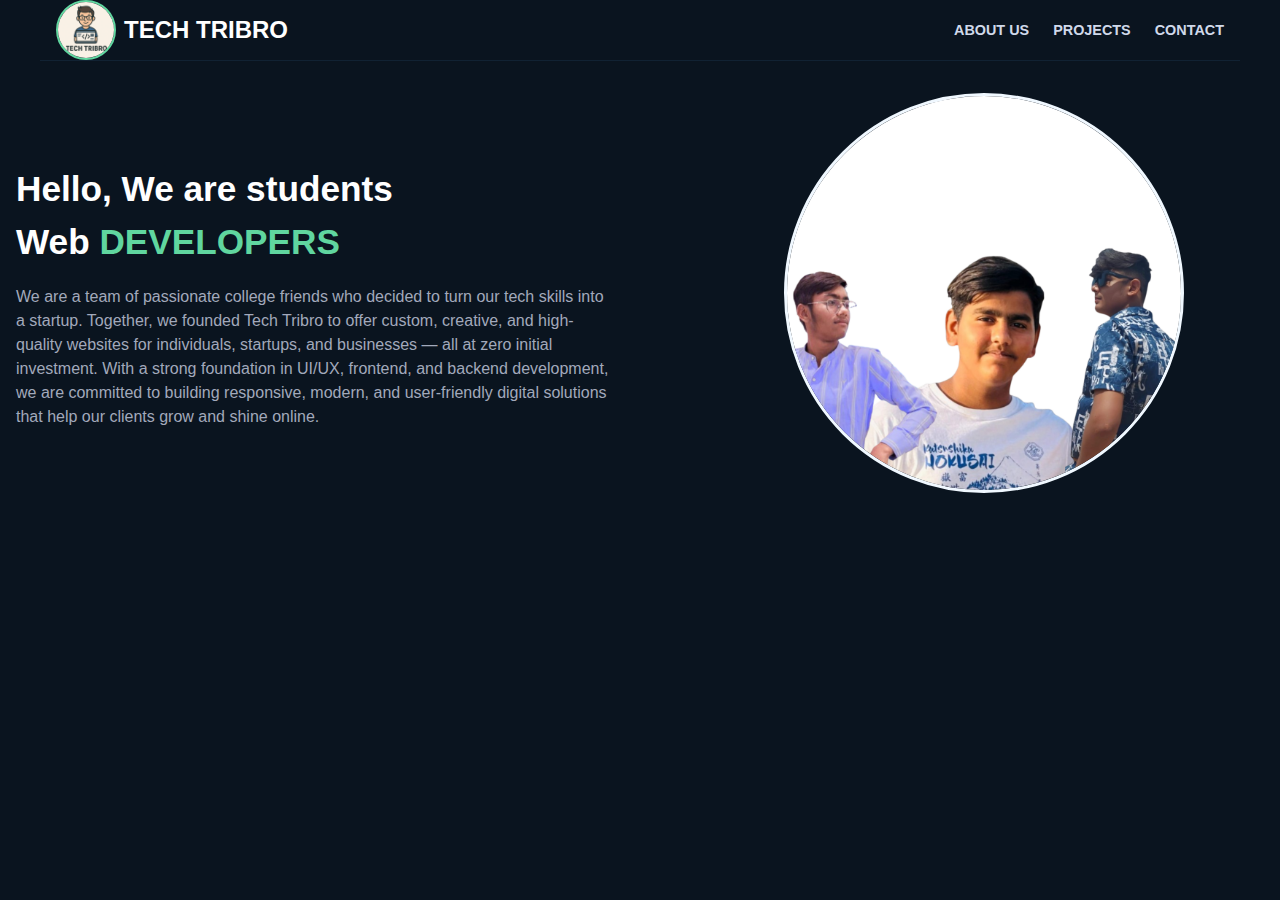
<file: index.html>
<!DOCTYPE html>
<html lang="en">
<head>
  <meta charset="UTF-8" />
  <meta name="viewport" content="width=device-width, initial-scale=1" />
  <title>Tech Tribro</title>
  <link rel="stylesheet" href="classes.css">
</head>
<body>

<header class="container" role="banner">
  <div class="logo">
    <img src="logo.png" alt="Tech Tribro Logo" />
    <h1>TECH TRIBRO</h1>
  </div>
  <button class="hamburger" onclick="toggleMenu()" aria-label="Toggle Menu">
    <div></div>
    <div></div>
    <div></div>
  </button>
  <nav id="nav">
    <ul>
      <li><a href="about us.html">about us</a></li>
      <li><a href="#">Projects</a></li>
      <li><a href="contact.html">Contact</a></li>
    </ul>
  </nav>
</header>

<main class="container hero">
  <section class="hero-text">
    <h1>
      Hello, We are students<br />
      Web <span class="highlight-green">DEVELOPERS</span>
    </h1>
    <p>
      We are a team of passionate college friends who decided to turn our tech skills into a startup. Together, we founded Tech Tribro to offer custom, creative, and high-quality websites for individuals, startups, and businesses — all at zero initial investment.
      With a strong foundation in UI/UX, frontend, and backend development, we are committed to building responsive, modern, and user-friendly digital solutions that help our clients grow and shine online.
    </p>
  </section>
  <section class="hero-image-wrapper">
    <img src="Untitled design.png" alt="Portrait of team member" onerror="this.style.display='none'" />
  </section>
</main>

<script>
  function toggleMenu() {
    document.getElementById('nav').classList.toggle('show');
  }
</script>

</body>
</html>
</file>
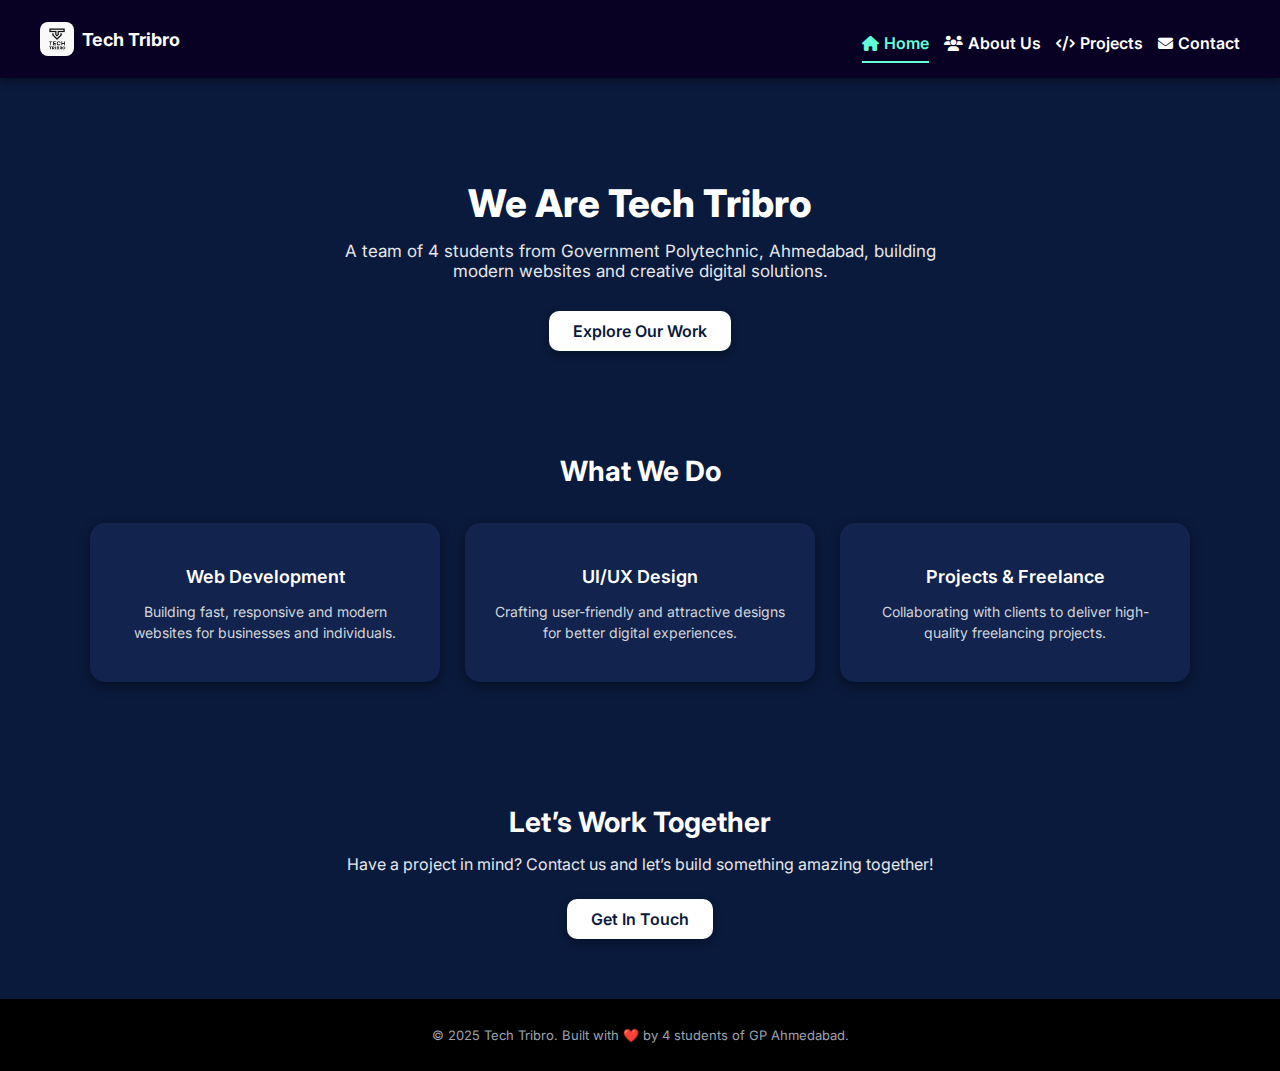
<file: tech squad/tech squad/tech tribro/index.html>
<!DOCTYPE html>
<html lang="en">
<head>
  <meta charset="UTF-8" />
  <meta name="viewport" content="width=device-width, initial-scale=1.0">
  <title>Tech Tribro - Home</title>
  <link href="https://fonts.googleapis.com/css2?family=Inter:wght@400;600;700&display=swap" rel="stylesheet">
  <!-- Font Awesome for icons -->
  <link rel="stylesheet" href="https://cdnjs.cloudflare.com/ajax/libs/font-awesome/6.5.0/css/all.min.css">
  <style>
    body {
      font-family: 'Inter', sans-serif;
      margin: 0;
      background: #0a1a3c;
      color: white;
    }

    /* Navbar */
    header {
      background: #080123;
      position: relative;
      top: 0;
      z-index: 50;
      box-shadow: 0 2px 8px rgba(0,0,0,0.5);
    }
    header .container {
      max-width: 1200px;
      margin: auto;
      padding: 10px 30px;
      display: flex;
      justify-content: space-between;
      align-items: center;
      flex-wrap: wrap;
    }
    header h1 {
      font-size: 18px;
      font-weight: 700;
      color: white;
      display: flex;
      align-items: center;
    }
    header h1 img {
      width: 34px;
      height: 34px;
      margin-right: 8px;
      border-radius: 8px;
    }

    nav {
      display: flex;
      flex-wrap: wrap;
      justify-content: flex-end;
      margin-top: 10px;
    }
    nav a {
      margin-left: 15px;
      text-decoration: none;
      font-weight: 600;
      color: #ffffff;
      font-size: 16px;
      display: inline-flex;
      align-items: center;
      padding: 8px 0;
      border-bottom: 2px solid transparent;
      transition: 0.3s;
    }
    nav a i {
      margin-right: 5px;
      font-size: 15px;
    }
    nav a:hover {
      color: #60d69f;
    }
    nav a.active {
      color: #64ffda;
      border-bottom: 2px solid #64ffda;
    }

    /* Toggle Button */
    .menu-toggle {
      display: none;
      font-size: 24px;
      cursor: pointer;
      color: white;
      background: none;
      border: none;
    }

    @media (max-width: 768px) {
      .menu-toggle {
        display: block; /* show hamburger */
      }
      nav {
        display: none; /* hide nav by default */
        flex-direction: column;
        width: 100%;
        background: #080123;
        padding: 10px 0;
      }
      nav.active {
        display: flex; /* show when active */
      }
      nav a {
        margin: 10px 0;
        font-size: 15px;
        justify-content: center;
      }
    }

    /* Hero */
    #home {
      text-align: center;
      padding: 70px 20px 40px;
    }
    #home h2 {
      font-size: 38px;
      font-weight: 800;
      margin-bottom: 15px;
    }
    #home p {
      font-size: 17px;
      max-width: 650px;
      margin: auto;
      margin-bottom: 30px;
      color: #e5e7eb;
    }
    .btn {
      display: inline-block;
      padding: 10px 24px;
      border-radius: 10px;
      background: white;
      color: #0a1a3c;
      font-weight: 600;
      text-decoration: none;
      transition: 0.3s;
      box-shadow: 0 4px 10px rgba(0,0,0,0.3);
    }
    .btn:hover {
      transform: scale(1.05);
      background: #f3f4f6;
    }

    /* Services */
    #services {
      max-width: 1100px;
      margin: auto;
      padding: 40px 20px;
      text-align: center;
    }
    #services h2 {
      font-size: 28px;
      font-weight: 700;
      margin-bottom: 35px;
    }
    .services-grid {
      display: grid;
      grid-template-columns: repeat(auto-fit, minmax(280px, 1fr));
      gap: 25px;
    }
    .service-card {
      background: #12244d;
      padding: 25px;
      border-radius: 15px;
      transition: 0.3s;
      box-shadow: 0 4px 12px rgba(0,0,0,0.4);
    }
    .service-card:hover {
      transform: scale(1.05);
      box-shadow: 0 6px 18px rgba(0,0,0,0.6);
    }
    .service-card h3 {
      font-size: 18px;
      margin-bottom: 10px;
      font-weight: 600;
      color: white;
    }
    .service-card p {
      color: #d1d5db;
      font-size: 14px;
      line-height: 1.5;
    }

    /* Contact */
    #contact {
      text-align: center;
      padding: 60px 20px;
      background: #0a1a3c;
    }
    #contact h2 {
      font-size: 28px;
      font-weight: 700;
      margin-bottom: 15px;
    }
    #contact p {
      max-width: 600px;
      margin: auto;
      margin-bottom: 25px;
      color: #e5e7eb;
    }

    /* Footer */
    footer {
      background: black;
      text-align: center;
      padding: 15px;
      color: #9ca3af;
      font-size: 13px;
    }
  </style>
</head>
<body>

  <!-- Navbar -->
  <header>
    <div class="container">
      <h1>
        <img src="logo (2).png" alt="Tech Tribro Logo"> Tech Tribro
      </h1>
      <button class="menu-toggle"><i class="fa fa-bars"></i></button>
      <nav>
        <a href="index.html" class="active"><i class="fa fa-home"></i>Home</a>
        <a href="about us.html"><i class="fa fa-users"></i>About Us</a>
        <a href="project.html"><i class="fa fa-code"></i>Projects</a>
        <a href="contact.html"><i class="fa fa-envelope"></i>Contact</a>
      </nav>
    </div>
  </header>

  <!-- Hero Section -->
  <section id="home">
    <h2>We Are Tech Tribro</h2>
    <p>A team of 4 students from Government Polytechnic, Ahmedabad, building modern websites and creative digital solutions.</p>
    <a href="project.html" class="btn">Explore Our Work</a>
  </section>

  <!-- Services Section -->
  <section id="services">
    <h2>What We Do</h2>
    <div class="services-grid">
      <div class="service-card">
        <h3>Web Development</h3>
        <p>Building fast, responsive and modern websites for businesses and individuals.</p>
      </div>
      <div class="service-card">
        <h3>UI/UX Design</h3>
        <p>Crafting user-friendly and attractive designs for better digital experiences.</p>
      </div>
      <div class="service-card">
        <h3>Projects & Freelance</h3>
        <p>Collaborating with clients to deliver high-quality freelancing projects.</p>
      </div>
    </div>
  </section>

  <!-- Contact Section -->
  <section id="contact">
    <h2>Let’s Work Together</h2>
    <p>Have a project in mind? Contact us and let’s build something amazing together!</p>
    <a href="contact.html" class="btn">Get In Touch</a>
  </section>

  <!-- Footer -->
  <footer>
    <p>© 2025 Tech Tribro. Built with ❤️ by 4 students of GP Ahmedabad.</p>
  </footer>

  <script>
    // Toggle nav on mobile
    const menuToggle = document.querySelector('.menu-toggle');
    const nav = document.querySelector('nav');
    menuToggle.addEventListener('click', () => {
      nav.classList.toggle('active');
    });
  </script>

</body>
</html>
</file>
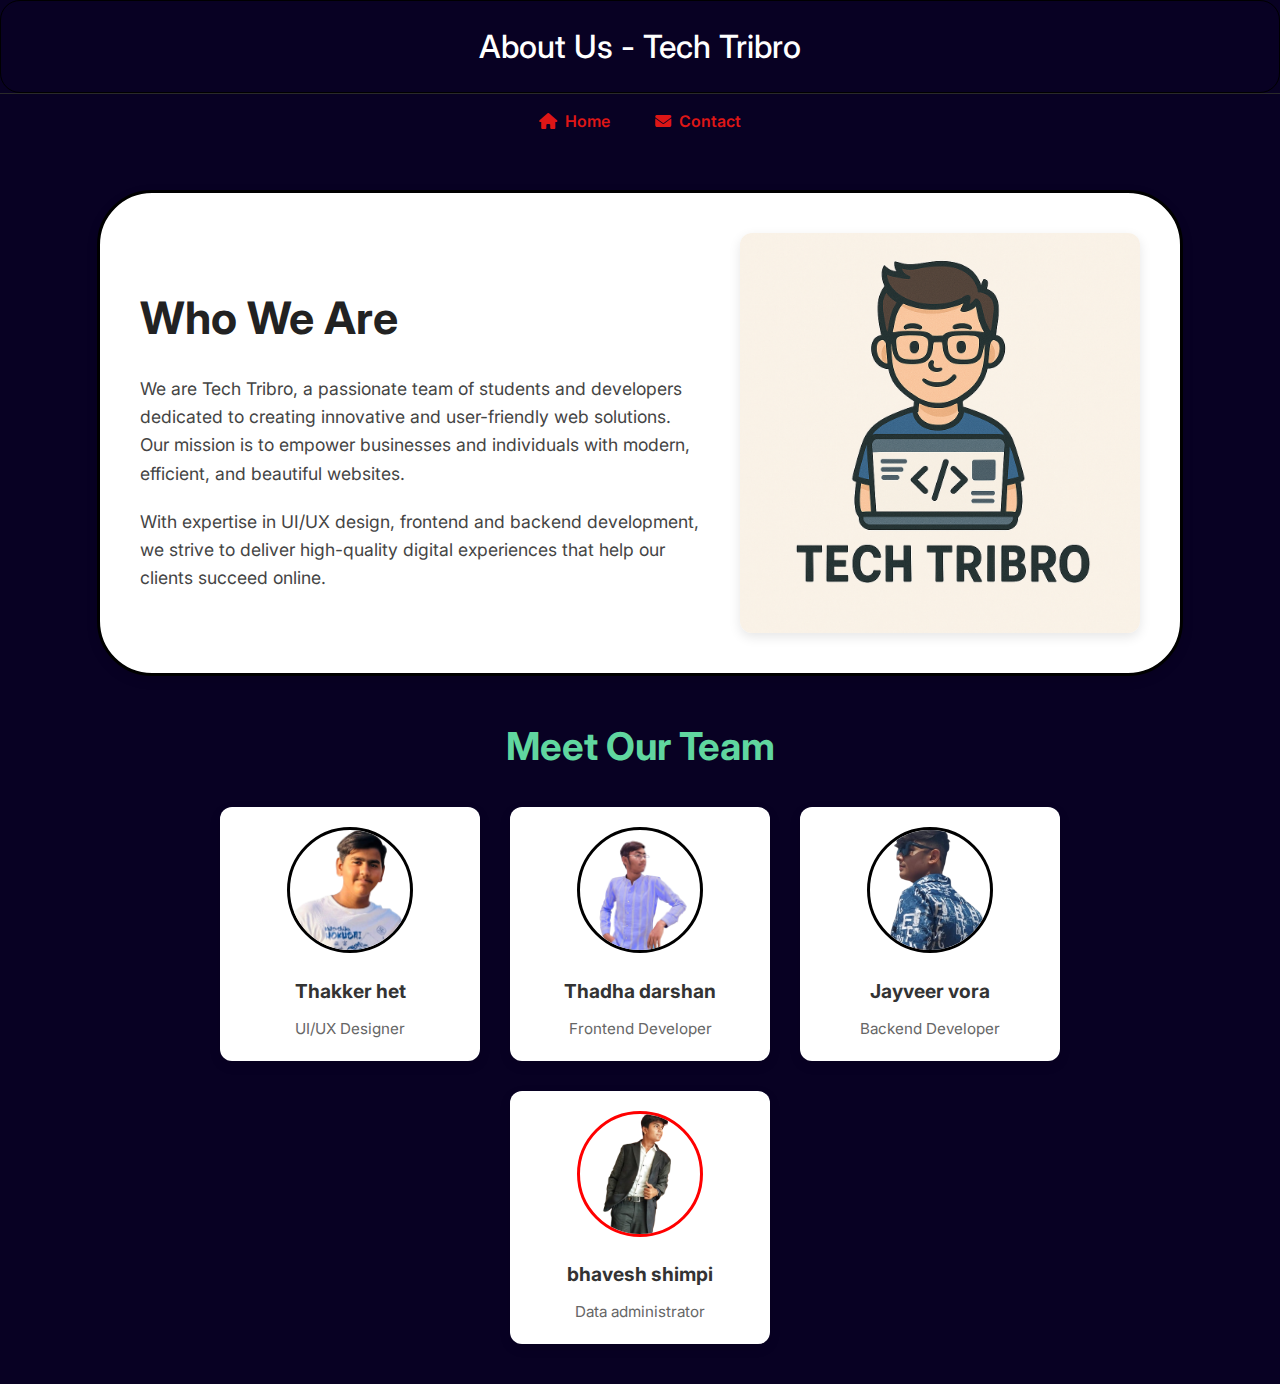
<file: about us.html>
<!DOCTYPE html>
<html lang="en">
<head>
  <meta charset="UTF-8" />
  <meta name="viewport" content="width=device-width, initial-scale=1" />
  <title>About Us - Tech Tribro</title>
  <link href="https://fonts.googleapis.com/css2?family=Inter:wght@400;700&display=swap" rel="stylesheet" />
  <link rel="stylesheet" href="https://cdnjs.cloudflare.com/ajax/libs/font-awesome/6.4.0/css/all.min.css" />
  <style>
    body {
      font-family: 'Inter', sans-serif;
      background: #080123;
      color: #1a1a1a;
      margin: 0;
      padding: 0;
      line-height: 1.6;
    }
    header {
      background: #080123;
      color: #ffffff;
      padding: 20px;
      text-align: center;
      font-size: 2rem;
      font-weight: 500;
      border: solid rgb(0, 0, 0) 1.5px;
      border-radius: 20px
    }
    nav {
      background-color: #080123;
      backdrop-filter: blur(10px);
      display: flex;
      justify-content: center;
      gap: 45px;
      padding: 15px 0;
      border-top: 1px solid #2a2a2a;
      position: sticky;
      bottom: 0;
      z-index: 10;
    }
    nav a {
      color: #de1616;
      text-decoration: none;
      font-weight: 600;
      transition: color 0.3s ease;
    }
    nav a:hover {
      color: #fdfdfd;
    }
    nav a i {
      margin-right: 8px;
    }
    .about-section {
      max-width: 1000px;
      margin: 40px auto;
      background: #fff;
      border-radius: 12px;
      padding: 40px;
      box-shadow: 0 4px 12px rgba(0,0,0,0.1);
      display: flex;
      flex-wrap: wrap;
      gap: 40px;
      align-items: center;
    }
    .about-text {
      flex: 1 1 500px;
    }
    .about-text h1 {
      font-size: 2.8rem;
      margin-bottom: 20px;
      color: #222;
    }
    .about-text p {
      font-size: 1.1rem;
      color: #444;
      margin-bottom: 20px;
    }
    .about-image {
      flex: 1 1 400px;
      max-width: 400px;
      border-radius: 12px;
      overflow: hidden;
      box-shadow: 0 4px 12px rgba(0,0,0,0.1);
    }
    .about-image img {
      width: 100%;
      height: auto;
      display: block;
    }
    .team-section {
      max-width: 1000px;
      margin: 40px auto;
      padding: 0 20px;
    }
    .team-section h2 {
      font-size: 2.4rem;
      margin-bottom: 30px;
      text-align: center;
      color: #222;
    }
    .team-members {
      display: flex;
      flex-wrap: wrap;
      gap: 30px;
      justify-content: center;
    }
    .team-member {
      background: #fff;
      border-radius: 12px;
      box-shadow: 0 4px 12px rgba(0,0,0,0.1);
      width: 220px;
      padding: 20px;
      text-align: center;
      transition: transform 0.3s ease;
    }
    .team-member:hover {
      transform: translateY(-10px);
      box-shadow: 0 8px 20px #de0a0afa;
    }
    .team-member img {
      width: 120px;
      height: 120px;
      border-radius: 50%;
      object-fit: cover;
      margin-bottom: 15px;
    }
    .team-member h3 {
      margin: 0 0 10px 0;
      font-size: 1.2rem;
      color: #333;
    }
    .team-member p {
      font-size: 0.95rem;
      color: #666;
      margin: 0;
    }
    /* Responsive */
    @media (max-width: 768px) {
      .about-section {
        flex-direction: column;
        padding: 20px;
      }
      .about-text, .about-image {
        flex: 1 1 100%;
        max-width: 100%;
      }
      .team-members {
        flex-direction: column;
        align-items: center;
      }
      .team-member {
        width: 80%;
      }
    }
  </style>
</head>
<body>
  <header>
    About Us - Tech Tribro
  </header>
  <nav>
    <a href="index.html"><i class="fa fa-home"></i>Home</a>
    <a href="contact.html"><i class="fa fa-envelope"></i>Contact</a>
  </nav>
  <section style="border: solid black 3px; border-radius: 55px;" class="about-section">
    <div class="about-text">
      <h1>Who We Are</h1>
      <p>We are Tech Tribro, a passionate team of students and developers dedicated to creating innovative and user-friendly web solutions. Our mission is to empower businesses and individuals with modern, efficient, and beautiful websites.</p>
      <p>With expertise in UI/UX design, frontend and backend development, we strive to deliver high-quality digital experiences that help our clients succeed online.</p>
    </div>
    <div class="about-image">
      <img src="logo.png" alt="Team working together" />
    </div>
  </section>
  <section class="team-section">
    <h2 style="color: #60d69f;">Meet Our Team</h2>
    <div class="team-members">
      <div class="team-member">
        <img src="het.png" style="border: solid black 3px;" alt="Team Member 1" />
        <h3>Thakker het</h3>
        <p>UI/UX Designer</p>
      </div>
      <div class="team-member">
        <img src="darshan.png" style="border: solid black 3px;" alt="Team Member 2" />
        <h3>Thadha darshan</h3>
        <p>Frontend Developer</p>
      </div>
      <div class="team-member">
        <img src="vora.png" style="border: solid black 3px;" alt="Team Member 3" />
        <h3> Jayveer vora</h3>
        <p>Backend Developer</p>
      </div>
      <div class="team-member">
        <img src="bhavesh.png" style="border: solid red 3px;" alt="Team Member 3" />
        <h3> bhavesh shimpi</h3>
        <p>Data administrator</p>  
      </div>
    </div>
  </section>
</body>
</html>
</file>
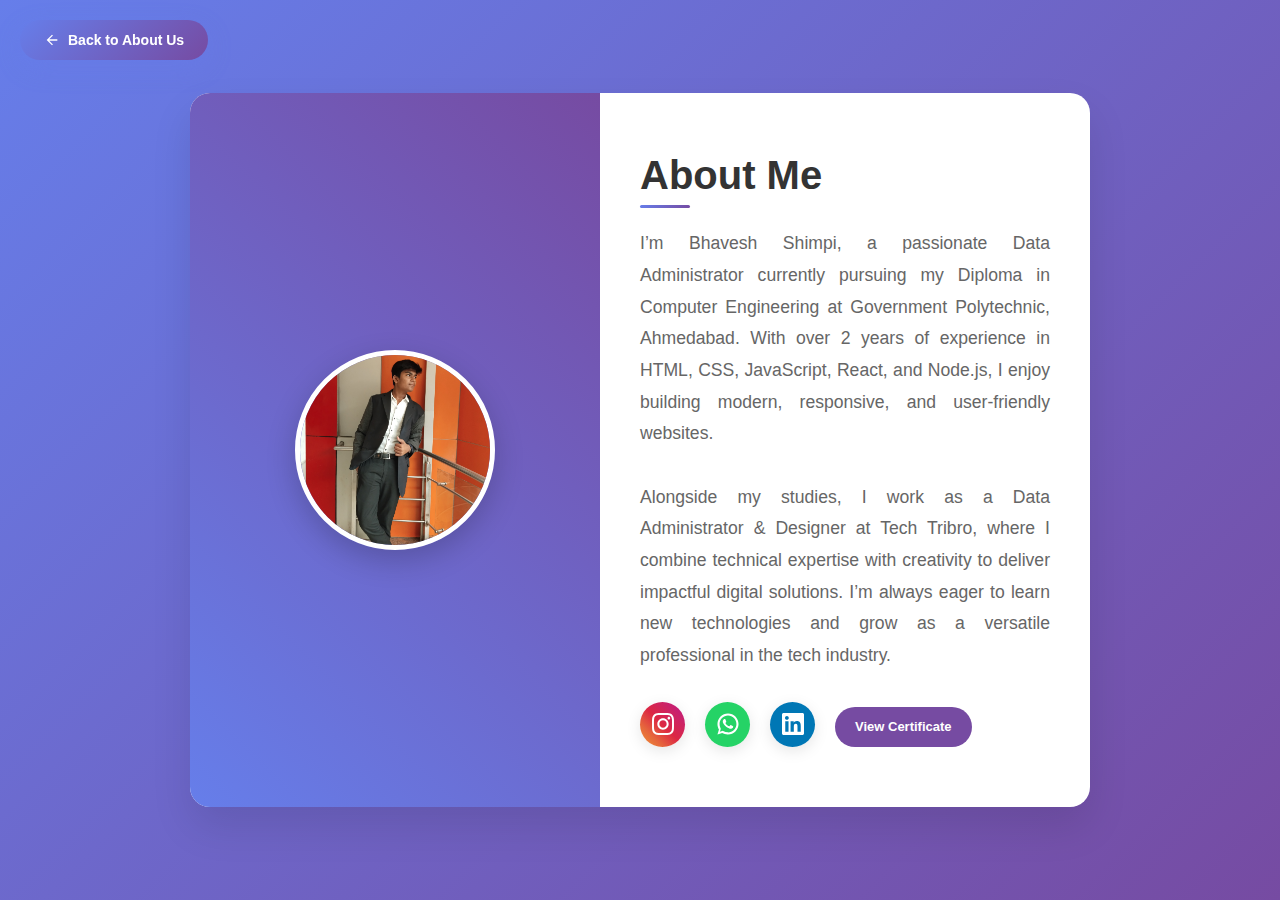
<file: bhaves-portfolio.html>
<!DOCTYPE html>
<html lang="en">
<head>
    <meta charset="UTF-8">
    <meta name="viewport" content="width=device-width, initial-scale=1.0">
    <title>Portfolio Card</title>
    <style>
        * {
            margin: 0;
            padding: 0;
            box-sizing: border-box;
        }

        body {
            font-family: 'Arial', sans-serif;
            background: linear-gradient(135deg, #667eea 0%, #764ba2 100%);
            min-height: 100vh;
            display: flex;
            align-items: center;
            justify-content: center;
            padding: 20px;
        }

        /* Back Button Styles */
        .back-button {
            position: fixed;
            top: 20px;
            left: 20px;
            background: linear-gradient(135deg, #667eea, #764ba2);
            color: white;
            border: none;
            border-radius: 50px;
            padding: 12px 24px;
            font-size: 14px;
            font-weight: 600;
            cursor: pointer;
            display: flex;
            align-items: center;
            gap: 8px;
            box-shadow: 0 8px 25px rgba(102, 126, 234, 0.3);
            transition: all 0.3s ease;
            z-index: 1000;
            text-decoration: none;
        }

        .back-button:hover {
            transform: translateY(-2px);
            box-shadow: 0 12px 35px rgba(102, 126, 234, 0.4);
            background: linear-gradient(135deg, #764ba2, #667eea);
        }

        .back-button svg {
            width: 16px;
            height: 16px;
            fill: currentColor;
        }

        .portfolio-card {
            background: white;
            border-radius: 20px;
            box-shadow: 0 20px 40px rgba(0, 0, 0, 0.1);
            overflow: hidden;
            max-width: 900px;
            width: 100%;
            display: flex;
            min-height: 400px;
            transition: all 0.4s ease;
            transform: translateY(0);
        }

        .portfolio-card:hover {
            transform: translateY(-10px);
            box-shadow: 0 30px 60px rgba(0, 0, 0, 0.2);
        }

        .image-section {
            flex: 1;
            background: linear-gradient(45deg, #667eea, #764ba2);
            display: flex;
            align-items: center;
            justify-content: center;
            position: relative;
            overflow: hidden;
            transition: all 0.4s ease;
        }

        .portfolio-card:hover .image-section {
            background: linear-gradient(45deg, #667eea 0%, #764ba2 50%, #6a5acd 100%);
        }

        .profile-image {
            width: 200px;
            height: 200px;
            border-radius: 50%;
            border: 5px solid white;
            object-fit: cover;
            box-shadow: 0 10px 30px rgba(0, 0, 0, 0.2);
            transition: all 0.4s ease;
        }

        .portfolio-card:hover .profile-image {
            transform: scale(1.05);
            box-shadow: 0 15px 40px rgba(0, 0, 0, 0.3);
        }

        .about-section {
            flex: 1;
            padding: 60px 40px;
            display: flex;
            flex-direction: column;
            justify-content: center;
            transition: all 0.4s ease;
        }

        .portfolio-card:hover .about-section {
            padding: 60px 45px;
        }

        .about-title {
            font-size: 2.5rem;
            font-weight: 700;
            color: #333;
            margin-bottom: 30px;
            position: relative;
            transition: all 0.4s ease;
        }

        .portfolio-card:hover .about-title {
            color: #667eea;
            transform: translateX(5px);
        }

        .about-title::after {
            content: '';
            position: absolute;
            bottom: -10px;
            left: 0;
            width: 50px;
            height: 3px;
            background: linear-gradient(135deg, #667eea, #764ba2);
            border-radius: 2px;
            transition: all 0.4s ease;
        }

        .portfolio-card:hover .about-title::after {
            width: 80px;
            background: linear-gradient(135deg, #667eea, #6a5acd);
        }

        .about-text {
            font-size: 1.1rem;
            line-height: 1.8;
            color: #666;
            text-align: justify;
            margin-bottom: 30px;
            transition: all 0.4s ease;
        }

        .portfolio-card:hover .about-text {
            color: #555;
            transform: translateX(3px);
        }

        .social-links {
            display: flex;
            gap: 20px;
            justify-content: flex-start;
            transition: all 0.4s ease;
        }

        .portfolio-card:hover .social-links {
            transform: translateX(5px);
        }

        .social-link {
            width: 45px;
            height: 45px;
            border-radius: 50%;
            display: flex;
            align-items: center;
            justify-content: center;
            text-decoration: none;
            transition: all 0.3s ease;
            box-shadow: 0 4px 15px rgba(0, 0, 0, 0.1);
        }

        .social-link:hover {
            transform: translateY(-3px);
            box-shadow: 0 8px 25px rgba(0, 0, 0, 0.2);
        }

        .instagram {
            background: linear-gradient(45deg, #f09433 0%, #e6683c 25%, #dc2743 50%, #cc2366 75%, #bc1888 100%);
        }

        .whatsapp { background: #25D366; }

        .linkedin {
            background: #0077b5;
        }

        .social-link svg {
            width: 22px;
            height: 22px;
            fill: white;
        }
        .certificate-btn {
            background: #764ba2;
            color: #fff;
            font-size: 13px;
            font-weight: 600;
            padding: 10px 20px;
            border-radius: 50px;
            text-decoration: none;
            transition: 0.3s;
            display: flex;
            align-items: center;
            justify-content: center;
            margin-top: 5px; /* space below icons */
        }

        .certificate-btn:hover { 
            background: #667eea; 
            transform: translateY(-2px); 
        }

        /* Responsive Design */
        @media (max-width: 768px) {
            .back-button {
                top: 15px;
                left: 15px;
                padding: 10px 20px;
                font-size: 12px;
            }

            .back-button svg {
                width: 14px;
                height: 14px;
            }

            .portfolio-card {
                flex-direction: column;
                max-width: 500px;
                margin-top: 60px;
            }
            
            .image-section {
                padding: 40px 20px;
                min-height: 300px;
            }
            
            .profile-image {
                width: 150px;
                height: 150px;
            }
            
            .about-section {
                padding: 40px 30px;
            }
            
            .about-title {
                font-size: 2rem;
                text-align: center;
            }
            
            .about-title::after {
                left: 50%;
                transform: translateX(-50%);
            }
            
            .social-links {
                justify-content: center;
                margin-top: 20px;
            }
        }
    </style>
</head>
<body>
    <!-- Back to About Us Button -->
    <button class="back-button" onclick="goToAboutUs()">
        <svg viewBox="0 0 24 24">
            <path d="M20 11H7.83l5.59-5.59L12 4l-8 8 8 8 1.41-1.41L7.83 13H20v-2z"/>
        </svg>
        Back to About Us
    </button>

    <div class="portfolio-card">
        <div class="image-section">
            <!-- Replace this src with your actual image URL -->
            <img src="bhavesh-profile.jpg" 
                 alt="Profile Picture" 
                 class="profile-image">
        </div>
        
        <div class="about-section">
            <h2 class="about-title">About Me</h2>
            <p class="about-text">
                I’m Bhavesh Shimpi, a passionate Data Administrator currently pursuing my Diploma in Computer Engineering at Government Polytechnic, Ahmedabad. With over 2 years of experience in HTML, CSS, JavaScript, React, and Node.js, I enjoy building modern, responsive, and user-friendly websites.
<br><br>
Alongside my studies, I work as a Data Administrator & Designer at Tech Tribro, where I combine technical expertise with creativity to deliver impactful digital solutions. I’m always eager to learn new technologies and grow as a versatile professional in the tech industry.
            </p>
            
            <div class="social-links">
                <a href="https://instagram.com/_bhavesh_1111_77" target="_blank" class="social-link instagram" title="Instagram">
                    <svg viewBox="0 0 24 24">
                        <path d="M12 2.163c3.204 0 3.584.012 4.85.07 3.252.148 4.771 1.691 4.919 4.919.058 1.265.069 1.645.069 4.849 0 3.205-.012 3.584-.069 4.849-.149 3.225-1.664 4.771-4.919 4.919-1.266.058-1.644.07-4.85.07-3.204 0-3.584-.012-4.849-.07-3.26-.149-4.771-1.699-4.919-4.92-.058-1.265-.07-1.644-.07-4.849 0-3.204.013-3.583.07-4.849.149-3.227 1.664-4.771 4.919-4.919 1.266-.057 1.645-.069 4.849-.069zm0-2.163c-3.259 0-3.667.014-4.947.072-4.358.2-6.78 2.618-6.98 6.98-.059 1.281-.073 1.689-.073 4.948 0 3.259.014 3.668.072 4.948.2 4.358 2.618 6.78 6.98 6.98 1.281.058 1.689.072 4.948.072 3.259 0 3.668-.014 4.948-.072 4.354-.2 6.782-2.618 6.979-6.98.059-1.28.073-1.689.073-4.948 0-3.259-.014-3.667-.072-4.947-.196-4.354-2.617-6.78-6.979-6.98-1.281-.059-1.69-.073-4.949-.073zm0 5.838c-3.403 0-6.162 2.759-6.162 6.162s2.759 6.163 6.162 6.163 6.162-2.759 6.162-6.163c0-3.403-2.759-6.162-6.162-6.162zm0 10.162c-2.209 0-4-1.79-4-4 0-2.209 1.791-4 4-4s4 1.791 4 4c0 2.21-1.791 4-4 4zm6.406-11.845c-.796 0-1.441.645-1.441 1.44s.645 1.44 1.441 1.44c.795 0 1.439-.645 1.439-1.44s-.644-1.44-1.439-1.44z"/>
                    </svg>
                </a>
                
                <a href="https://wa.me/+916352351064" target="_blank" class="social-link whatsapp" title="WhatsApp">
          <svg viewBox="0 0 32 32"><path fill="white" d="M16 .667C7.636.667.667 7.636.667 16c0 2.836.739 5.593 2.145 8.02L.667 31.333 7.48 29.19A15.24 15.24 0 0 0 16 31.333C24.364 31.333 31.333 24.364 31.333 16S24.364.667 16 .667zm0 27.333c-2.486 0-4.917-.664-7.042-1.923l-.507-.3-4.187 1.327 1.368-4.08-.331-.528A12.272 12.272 0 0 1 3.733 16c0-6.8 5.534-12.267 12.267-12.267 6.733 0 12.267 5.467 12.267 12.267 0 6.733-5.534 12.267-12.267 12.267zm6.733-9.2c-.367-.183-2.18-1.08-2.52-1.2-.34-.123-.593-.183-.847.183-.247.367-.973 1.2-1.193 1.447-.22.247-.44.277-.807.093-.367-.183-1.547-.567-2.947-1.807-1.087-.967-1.82-2.16-2.04-2.527-.22-.367-.023-.567.16-.75.167-.167.367-.44.55-.66.183-.22.247-.367.367-.613.123-.247.06-.46-.027-.64-.093-.183-.847-2.04-1.16-2.787-.307-.74-.62-.64-.847-.653l-.72-.013c-.247 0-.653.093-1 .46-.34.367-1.307 1.28-1.307 3.12 0 1.84 1.34 3.613 1.527 3.867.187.247 2.64 4.04 6.4 5.667.893.387 1.587.62 2.127.793.893.283 1.707.243 2.353.147.72-.107 2.18-.893 2.487-1.753.307-.86.307-1.593.213-1.753-.093-.16-.34-.247-.707-.427z"/></svg>
        </a>
                
                <a href="https://www.linkedin.com/in/dte-gpa-computer-het-thakkar-595a99374/" target="_blank" class="social-link linkedin" title="LinkedIn">
                    <svg viewBox="0 0 24 24">
                        <path d="M20.447 20.452h-3.554v-5.569c0-1.328-.027-3.037-1.852-3.037-1.853 0-2.136 1.445-2.136 2.939v5.667H9.351V9h3.414v1.561h.046c.477-.9 1.637-1.85 3.37-1.85 3.601 0 4.267 2.37 4.267 5.455v6.286zM5.337 7.433c-1.144 0-2.063-.926-2.063-2.065 0-1.138.92-2.063 2.063-2.063 1.14 0 2.064.925 2.064 2.063 0 1.139-.925 2.065-2.064 2.065zm1.782 13.019H3.555V9h3.564v11.452zM22.225 0H1.771C.792 0 0 .774 0 1.729v20.542C0 23.227.792 24 1.771 24h20.451C23.2 24 24 23.227 24 22.271V1.729C24 .774 23.2 0 22.222 0h.003z"/>
                    </svg>
                </a>
                <a href="bhavesh-certificate.pdf" class="certificate-btn" target="_blank">View Certificate</a>
            </div>
        </div>
    </div>

    <script>
        function goToAboutUs() {
            // Option 1: Go back to previous page
            if (document.referrer) {
                window.history.back();
            } else {
                // Option 2: Navigate to About Us page (replace with your URL)
                window.location.href = 'about us.html';
            }
        }
    </script>
</body>
</html>
</file>
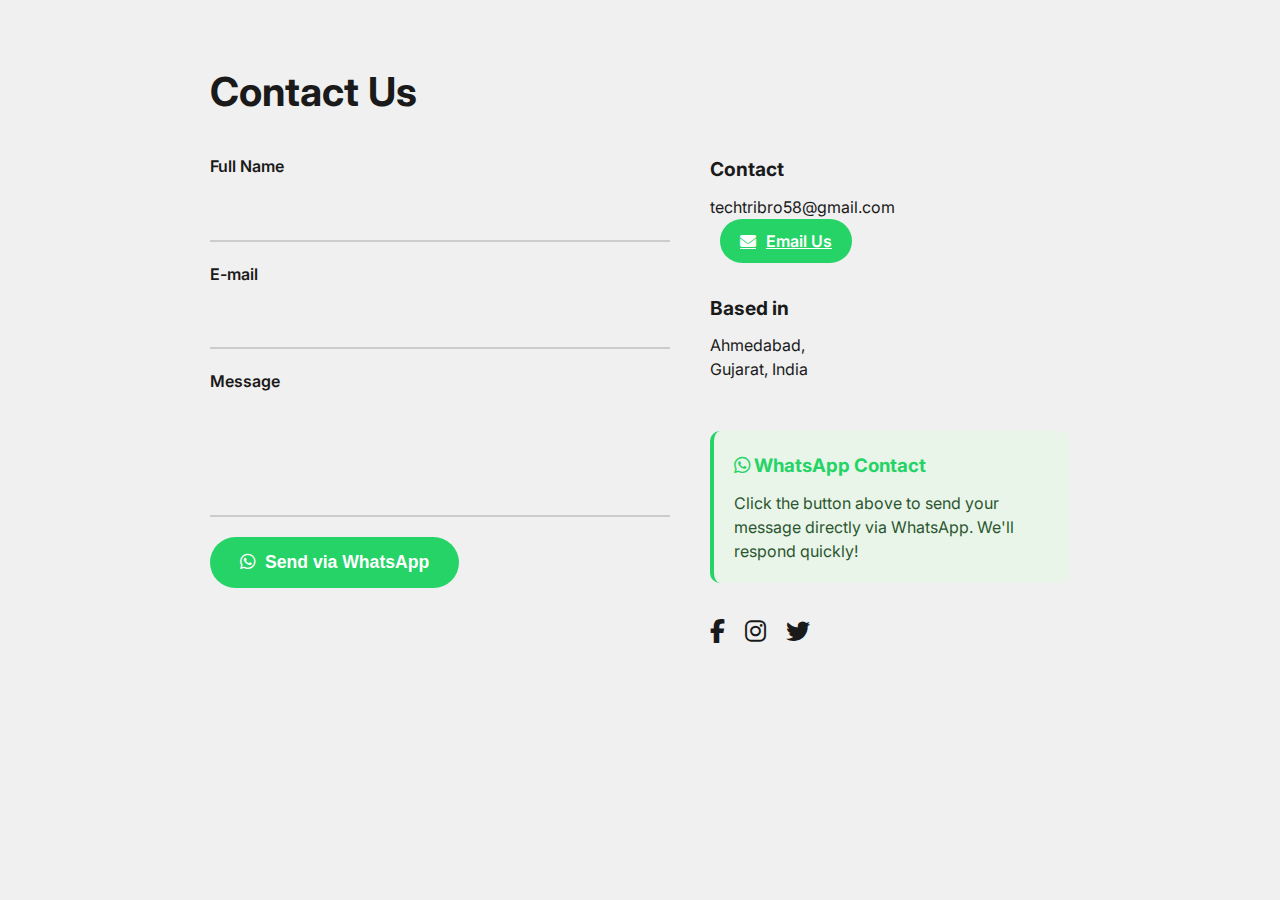
<file: contact.html>
<!DOCTYPE html>
<html lang="en">
<head>
  <meta charset="UTF-8" />
  <meta name="viewport" content="width=device-width, initial-scale=1" />
  <title>Contact Us - Tech Tribro</title>
  <link href="https://fonts.googleapis.com/css2?family=Inter:wght@400;700&display=swap" rel="stylesheet" />
  <link rel="stylesheet" href="https://cdnjs.cloudflare.com/ajax/libs/font-awesome/6.4.0/css/all.min.css" />
  <style>
    * {
      margin: 0;
      padding: 0;
      box-sizing: border-box;
    }

    body {
      font-family: 'Inter', sans-serif;
      background: #f0f0f0;
      color: #000000;
      line-height: 1.6;
      display: flex;
      flex-direction: column;
      min-height: 100vh;
    }

    header {
      background: #1a1a1a;
      padding: 20px;
      border-bottom: 1px solid #2c2c2c;
      display: flex;
      justify-content: flex-start;
      align-items: center;
      position: relative;
    }

    @media (max-width: 600px) {
      header {
        flex-direction: column;
        align-items: center;
        text-align: center;
        position: relative;
      }

      .typing {
        position: static;
        margin-top: 10px;
        transform: none;
      }
    }

    header img {
      height: 80px;
    }

    .typing {
      font-size: 2.2em;
      margin-top: 10px;
      color: #f5e900;
      font-family: 'Fira Code', monospace;
      text-align: center;
      position: absolute;
      left: 50%;
      transform: translateX(-50%);
    }

    nav {
      background-color: rgba(116, 237, 239, 0.797);
      backdrop-filter: blur(10px);
      display: flex;
      justify-content: center;
      gap: 45px;
      padding: 15px 0;
      border-top: 1px solid #2a2a2a;
      position: sticky;
      bottom: 0;
      z-index: 10;
    }

    nav a {
      color: #1a1a1a;
      text-decoration: none;
      font-weight: 600;
      transition: color 0.3s ease;
    }

    nav a:hover {
      color: #000;
    }

    nav a i {
      margin-right: 8px;
    }

    /* Contact Us Page Styles */
    .contact-section {
      max-width: 900px;
      margin: 40px auto;
      font-family: 'Inter', sans-serif;
      color: #1a1a1a;
      padding: 20px;
    }

    .contact-section h1 {
      font-size: 2.5rem;
      margin-bottom: 30px;
      font-weight: 700;
    }

    .contact-container {
      display: flex;
      justify-content: space-between;
      gap: 40px;
      flex-wrap: wrap;
    }

    form#contactForm {
      flex: 1 1 400px;
      display: flex;
      flex-direction: column;
      gap: 20px;
    }

    form#contactForm label {
      font-weight: 600;
      font-size: 1rem;
    }

    form#contactForm input,
    form#contactForm textarea {
      padding: 10px;
      border: none;
      border-bottom: 2px solid #ccc;
      font-size: 1rem;
      font-family: 'Inter', sans-serif;
      outline: none;
      resize: none;
      background: transparent;
    }

    form#contactForm input:focus,
    form#contactForm textarea:focus {
      border-color: #25D366;
    }

    .contact-btn {
      background-color: #25D366;
      color: #fff;
      border: none;
      padding: 15px 30px;
      font-size: 1.1rem;
      font-weight: 600;
      cursor: pointer;
      border-radius: 30px;
      width: fit-content;
      transition: all 0.3s ease;
      display: flex;
      align-items: center;
      gap: 10px;
    }

    .contact-btn:hover {
      background-color: #1da851;
      transform: translateY(-2px);
    }

    .contact-info {
      flex: 1 1 300px;
      display: flex;
      flex-direction: column;
      gap: 30px;
      font-size: 1rem;
    }

    .contact-info h2 {
      font-weight: 700;
      font-size: 1.2rem;
      margin-bottom: 10px;
    }

    .contact-info p {
      line-height: 1.5;
    }

    .social-icons {
      display: flex;
      gap: 20px;
    }

    .social-icons a {
      color: #1a1a1a;
      font-size: 1.5rem;
      transition: color 0.3s ease;
    }

    .social-icons a:hover {
      color: #000;
    }

    .whatsapp-info {
      background: #e8f5e8;
      padding: 20px;
      border-radius: 10px;
      border-left: 4px solid #25D366;
      margin-top: 20px;
    }

    .whatsapp-info h3 {
      color: #25D366;
      margin-bottom: 10px;
    }

    .whatsapp-info p {
      color: #2c5530;
    }

    /* Responsive */
    @media (max-width: 768px) {
      .contact-container {
        flex-direction: column;
      }
    }
  </style>
</head>
<body>
 <div class="contact-container"></div>

  <section class="contact-section">
    <h1>Contact Us</h1>
    <div class="contact-container">
      <form id="contactForm">
        <label for="fullName">Full Name</label>
        <input type="text" id="fullName" name="fullName" required />
        
        <label for="email">E-mail</label>
        <input type="email" id="email" name="email" required />
        
        <label for="message">Message</label>
        <textarea id="message" name="message" rows="4" required></textarea>
        
        <button type="submit" class="contact-btn">
          <i class="fab fa-whatsapp"></i>
          Send via WhatsApp
        </button>
      </form>
      
      <div class="contact-info">
          <div>
            <h2>Contact</h2>
            <p>
              techtribro58@gmail.com
              <a href="mailto:techtribro58@gmail.com" class="contact-btn" style="margin-left: 10px; padding: 10px 20px; font-size: 1rem;">
                <i class="fa fa-envelope"></i> Email Us
              </a>
            </p>
          </div>
        <div>
          <h2>Based in</h2>
          <p>Ahmedabad,<br />Gujarat, India</p>
        </div>
        <div class="whatsapp-info">
          <h3><i class="fab fa-whatsapp"></i> WhatsApp Contact</h3>
          <p>Click the button above to send your message directly via WhatsApp. We'll respond quickly!</p>
        </div>
        <div class="social-icons">
          <a href="#" aria-label="Facebook"><i class="fab fa-facebook-f"></i></a>
          <a href="#" aria-label="Instagram"><i class="fab fa-instagram"></i></a>
          <a href="#" aria-label="Twitter"><i class="fab fa-twitter"></i></a>
        </div>
      </div>
    </div>
  </section>

  <script>
    document.getElementById('contactForm').addEventListener('submit', function(e) {
      e.preventDefault();
      
      // Get form values
      const fullName = document.getElementById('fullName').value;
      const email = document.getElementById('email').value;
      const message = document.getElementById('message').value;
      
      // Create WhatsApp message
      const whatsappMessage = `Hello Tech Tribro!%0A%0A*Name:* ${fullName}%0A*Email:* ${email}%0A*Message:* ${message}%0A%0AThank you!`;
      
      // Replace with your actual WhatsApp number (include country code without + sign)
      const whatsappNumber = '918849954610'; // Replace with your actual WhatsApp number
      
      // Create WhatsApp URL
      const whatsappURL = `https://wa.me/${whatsappNumber}?text=${whatsappMessage}`;
      
      // Open WhatsApp
      window.open(whatsappURL, '_blank');
      
      // Optional: Clear form after submission
      this.reset();
    });
  </script>
</body>
</html>
</file>
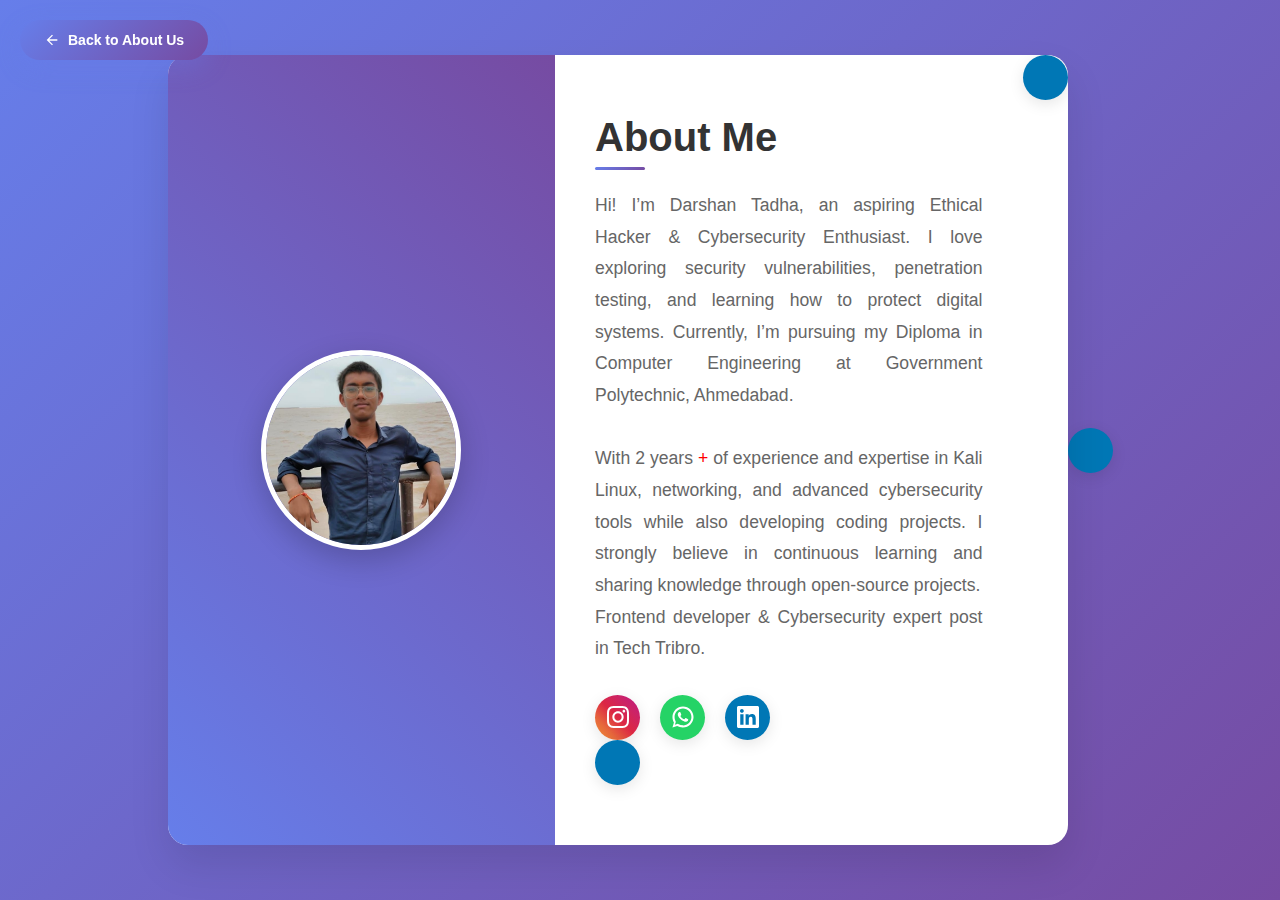
<file: darshan-portfolio.html>
<!DOCTYPE html>
<html lang="en">
<head>
    <meta charset="UTF-8">
    <meta name="viewport" content="width=device-width, initial-scale=1.0">
    <title>Portfolio Card</title>
    <style>
        * {
            margin: 0;
            padding: 0;
            box-sizing: border-box;
        }

        body {
            font-family: 'Arial', sans-serif;
            background: linear-gradient(135deg, #667eea 0%, #764ba2 100%);
            min-height: 100vh;
            display: flex;
            align-items: center;
            justify-content: center;
            padding: 20px;
        }

        /* Back Button Styles */
        .back-button {
            position: fixed;
            top: 20px;
            left: 20px;
            background: linear-gradient(135deg, #667eea, #764ba2);
            color: white;
            border: none;
            border-radius: 50px;
            padding: 12px 24px;
            font-size: 14px;
            font-weight: 600;
            cursor: pointer;
            display: flex;
            align-items: center;
            gap: 8px;
            box-shadow: 0 8px 25px rgba(102, 126, 234, 0.3);
            transition: all 0.3s ease;
            z-index: 1000;
            text-decoration: none;
        }

        .back-button:hover {
            transform: translateY(-2px);
            box-shadow: 0 12px 35px rgba(102, 126, 234, 0.4);
            background: linear-gradient(135deg, #764ba2, #667eea);
        }

        .back-button svg {
            width: 16px;
            height: 16px;
            fill: currentColor;
        }

        .portfolio-card {
            background: white;
            border-radius: 20px;
            box-shadow: 0 20px 40px rgba(0, 0, 0, 0.1);
            overflow: hidden;
            max-width: 900px;
            width: 100%;
            display: flex;
            min-height: 400px;
            transition: all 0.4s ease;
            transform: translateY(0);
        }

        .portfolio-card:hover {
            transform: translateY(-10px);
            box-shadow: 0 30px 60px rgba(0, 0, 0, 0.2);
        }

        .image-section {
            flex: 1;
            background: linear-gradient(45deg, #667eea, #764ba2);
            display: flex;
            align-items: center;
            justify-content: center;
            position: relative;
            overflow: hidden;
            transition: all 0.4s ease;
        }

        .portfolio-card:hover .image-section {
            background: linear-gradient(45deg, #667eea 0%, #764ba2 50%, #6a5acd 100%);
        }

        .profile-image {
            width: 200px;
            height: 200px;
            border-radius: 50%;
            border: 5px solid white;
            object-fit: cover;
            box-shadow: 0 10px 30px rgba(0, 0, 0, 0.2);
            transition: all 0.4s ease;
        }

        .portfolio-card:hover .profile-image {
            transform: scale(1.05);
            box-shadow: 0 15px 40px rgba(0, 0, 0, 0.3);
        }

        .about-section {
            flex: 1;
            padding: 60px 40px;
            display: flex;
            flex-direction: column;
            justify-content: center;
            transition: all 0.4s ease;
        }

        .portfolio-card:hover .about-section {
            padding: 60px 45px;
        }

        .about-title {
            font-size: 2.5rem;
            font-weight: 700;
            color: #333;
            margin-bottom: 30px;
            position: relative;
            transition: all 0.4s ease;
        }

        .portfolio-card:hover .about-title {
            color: #667eea;
            transform: translateX(5px);
        }

        .about-title::after {
            content: '';
            position: absolute;
            bottom: -10px;
            left: 0;
            width: 50px;
            height: 3px;
            background: linear-gradient(135deg, #667eea, #764ba2);
            border-radius: 2px;
            transition: all 0.4s ease;
        }

        .portfolio-card:hover .about-title::after {
            width: 80px;
            background: linear-gradient(135deg, #667eea, #6a5acd);
        }

        .about-text {
            font-size: 1.1rem;
            line-height: 1.8;
            color: #666;
            text-align: justify;
            margin-bottom: 30px;
            transition: all 0.4s ease;
        }

        .portfolio-card:hover .about-text {
            color: #555;
            transform: translateX(3px);
        }

        .social-links {
            display: flex;
            gap: 20px;
            justify-content: flex-start;
            transition: all 0.4s ease;
        }

        .portfolio-card:hover .social-links {
            transform: translateX(5px);
        }

        .social-link {
            width: 45px;
            height: 45px;
            border-radius: 50%;
            display: flex;
            align-items: center;
            justify-content: center;
            text-decoration: none;
            transition: all 0.3s ease;
            box-shadow: 0 4px 15px rgba(0, 0, 0, 0.1);
        }

        .social-link:hover {
            transform: translateY(-3px);
            box-shadow: 0 8px 25px rgba(0, 0, 0, 0.2);
        }

        .instagram {
            background: linear-gradient(45deg, #f09433 0%, #e6683c 25%, #dc2743 50%, #cc2366 75%, #bc1888 100%);
        }

        .whatsapp { background: #25D366; }

        .linkedin {
            background: #0077b5;
        }

        .social-link svg {
            width: 22px;
            height: 22px;
            fill: white;
        }
        .certificate-btn {
            background: #764ba2;
            color: #fff;
            font-size: 13px;
            font-weight: 600;
            padding: 10px 20px;
            border-radius: 50px;
            text-decoration: none;
            transition: 0.3s;
            display: flex;
            align-items: center;
            justify-content: center;
            margin-top: 5px; /* space below icons */
        }

        .certificate-btn:hover { 
            background: #667eea; 
            

        /* Responsive Design */
        @media (max-width: 768px) {
            .back-button {
                top: 15px;
                left: 15px;
                padding: 10px 20px;
                font-size: 12px;
            }

            .back-button svg {
                width: 14px;
                height: 14px;
            }

            .portfolio-card {
                flex-direction: column;
                max-width: 500px;
                margin-top: 60px;
            }
            
            .image-section {
                padding: 40px 20px;
                min-height: 300px;
            }
            
            .profile-image {
                width: 150px;
                height: 150px;
            }
            
            .about-section {
                padding: 40px 30px;
            }
            
            .about-title {
                font-size: 2rem;
                text-align: center;
            }
            
            .about-title::after {
                left: 50%;
                transform: translateX(-50%);
            }
            
            .social-links {
                justify-content: center;
                margin-top: 20px;
            }
        }
    </style>
</head>
<body>
    <!-- Back to About Us Button -->
    <button class="back-button" onclick="goToAboutUs()">
        <svg viewBox="0 0 24 24">
            <path d="M20 11H7.83l5.59-5.59L12 4l-8 8 8 8 1.41-1.41L7.83 13H20v-2z"/>
        </svg>
        Back to About Us
    </button>

    <div class="portfolio-card">
        <div class="image-section">
            <!-- Replace this src with your actual image URL -->
            <img src="tadha-port.jpg" 
                 alt="Profile Picture" 
                 class="profile-image">
        </div>
        
        <div class="about-section">
            <h2 class="about-title">About Me</h2>
            <p class="about-text">
                Hi! I’m Darshan Tadha, an aspiring Ethical Hacker & Cybersecurity Enthusiast.
I love exploring security vulnerabilities, penetration testing, and learning how to protect digital systems.
Currently, I’m pursuing my Diploma in Computer Engineering at Government Polytechnic, Ahmedabad.
                <br><br>
                With 2 years <span style="color: red;">+</span> of experience and expertise in Kali Linux, networking, and advanced cybersecurity tools while also developing coding projects.

I strongly believe in continuous learning and sharing knowledge through open-source projects.

             <br>
            Frontend developer & Cybersecurity expert post in Tech Tribro.
            </p>
            
            <div class="social-links">
                <a href="https://instagram.com/darshan_tadha_" target="_blank" class="social-link instagram" title="Instagram">
                    <svg viewBox="0 0 24 24">
                        <path d="M12 2.163c3.204 0 3.584.012 4.85.07 3.252.148 4.771 1.691 4.919 4.919.058 1.265.069 1.645.069 4.849 0 3.205-.012 3.584-.069 4.849-.149 3.225-1.664 4.771-4.919 4.919-1.266.058-1.644.07-4.85.07-3.204 0-3.584-.012-4.849-.07-3.26-.149-4.771-1.699-4.919-4.92-.058-1.265-.07-1.644-.07-4.849 0-3.204.013-3.583.07-4.849.149-3.227 1.664-4.771 4.919-4.919 1.266-.057 1.645-.069 4.849-.069zm0-2.163c-3.259 0-3.667.014-4.947.072-4.358.2-6.78 2.618-6.98 6.98-.059 1.281-.073 1.689-.073 4.948 0 3.259.014 3.668.072 4.948.2 4.358 2.618 6.78 6.98 6.98 1.281.058 1.689.072 4.948.072 3.259 0 3.668-.014 4.948-.072 4.354-.2 6.782-2.618 6.979-6.98.059-1.28.073-1.689.073-4.948 0-3.259-.014-3.667-.072-4.947-.196-4.354-2.617-6.78-6.979-6.98-1.281-.059-1.69-.073-4.949-.073zm0 5.838c-3.403 0-6.162 2.759-6.162 6.162s2.759 6.163 6.162 6.163 6.162-2.759 6.162-6.163c0-3.403-2.759-6.162-6.162-6.162zm0 10.162c-2.209 0-4-1.79-4-4 0-2.209 1.791-4 4-4s4 1.791 4 4c0 2.21-1.791 4-4 4zm6.406-11.845c-.796 0-1.441.645-1.441 1.44s.645 1.44 1.441 1.44c.795 0 1.439-.645 1.439-1.44s-.644-1.44-1.439-1.44z"/>
                    </svg>
                </a>
                
                <a href="https://wa.me/+917041884981" target="_blank" class="social-link whatsapp" title="WhatsApp">
          <svg viewBox="0 0 32 32"><path fill="white" d="M16 .667C7.636.667.667 7.636.667 16c0 2.836.739 5.593 2.145 8.02L.667 31.333 7.48 29.19A15.24 15.24 0 0 0 16 31.333C24.364 31.333 31.333 24.364 31.333 16S24.364.667 16 .667zm0 27.333c-2.486 0-4.917-.664-7.042-1.923l-.507-.3-4.187 1.327 1.368-4.08-.331-.528A12.272 12.272 0 0 1 3.733 16c0-6.8 5.534-12.267 12.267-12.267 6.733 0 12.267 5.467 12.267 12.267 0 6.733-5.534 12.267-12.267 12.267zm6.733-9.2c-.367-.183-2.18-1.08-2.52-1.2-.34-.123-.593-.183-.847.183-.247.367-.973 1.2-1.193 1.447-.22.247-.44.277-.807.093-.367-.183-1.547-.567-2.947-1.807-1.087-.967-1.82-2.16-2.04-2.527-.22-.367-.023-.567.16-.75.167-.167.367-.44.55-.66.183-.22.247-.367.367-.613.123-.247.06-.46-.027-.64-.093-.183-.847-2.04-1.16-2.787-.307-.74-.62-.64-.847-.653l-.72-.013c-.247 0-.653.093-1 .46-.34.367-1.307 1.28-1.307 3.12 0 1.84 1.34 3.613 1.527 3.867.187.247 2.64 4.04 6.4 5.667.893.387 1.587.62 2.127.793.893.283 1.707.243 2.353.147.72-.107 2.18-.893 2.487-1.753.307-.86.307-1.593.213-1.753-.093-.16-.34-.247-.707-.427z"/></svg>
        </a>
                
                <a href="https://linkedin.com/in/your_username" target="_blank" class="social-link linkedin" title="LinkedIn">
                    <svg viewBox="0 0 24 24">
                        <path d="M20.447 20.452h-3.554v-5.569c0-1.328-.027-3.037-1.852-3.037-1.853 0-2.136 1.445-2.136 2.939v5.667H9.351V9h3.414v1.561h.046c.477-.9 1.637-1.85 3.37-1.85 3.601 0 4.267 2.37 4.267 5.455v6.286zM5.337 7.433c-1.144 0-2.063-.926-2.063-2.065 0-1.138.92-2.063 2.063-2.063 1.14 0 2.064.925 2.064 2.063 0 1.139-.925 2.065-2.064 2.065zm1.782 13.019H3.555V9h3.564v11.452zM22.225 0H1.771C.792 0 0 .774 0 1.729v20.542C0 23.227.792 24 1.771 24h20.451C23.2 24 24 23.227 24 22.271V1.729C24 .774 23.2 0 22.222 0h.003z"/>
                    </svg>
            </div>
        </div>
    </div>

    <script>
        function goToAboutUs() {
            // Option 1: Go back to previous page
            if (document.referrer) {
                window.history.back();
            } else {
                // Option 2: Navigate to About Us page (replace with your URL)
                window.location.href = 'about us.html';
            }
        }
    </script>
</body>

</html>
</file>
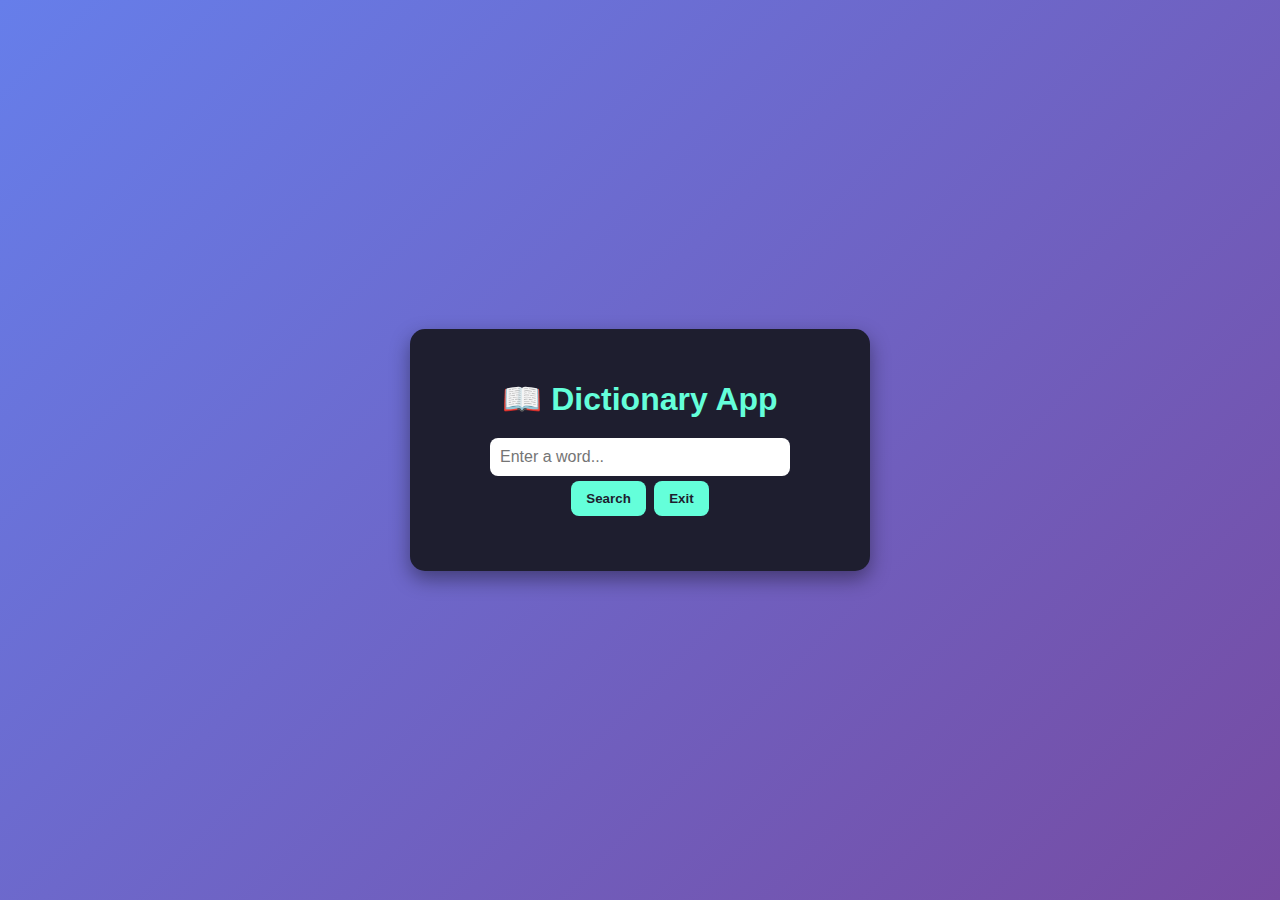
<file: dictonary.html>
<!DOCTYPE html>
<html lang="en">
<head>
  <meta charset="UTF-8">
  <meta name="viewport" content="width=device-width, initial-scale=1.0">
  <title>Dictionary App</title>
  <style>
    body {
      font-family: "Poppins", sans-serif;
      background: linear-gradient(135deg, #667eea, #764ba2);
      color: #fff;
      margin: 0;
      padding: 0;
      display: flex;
      justify-content: center;
      align-items: center;
      min-height: 100vh;
    }

    .container {
      background: #1e1e2f;
      padding: 30px;
      border-radius: 15px;
      text-align: center;
      width: 400px;
      max-width: 95%;
      box-shadow: 0px 8px 20px rgba(0,0,0,0.4);
    }

    h1 {
      color: #64ffda;
      margin-bottom: 20px;
      font-size: 2rem;
    }

    input {
      padding: 10px;
      width: 70%;
      border: none;
      border-radius: 8px;
      outline: none;
      font-size: 16px;
    }

    button {
      padding: 10px 15px;
      margin: 5px 2px;
      border: none;
      background: #64ffda;
      color: #1e1e2f;
      font-weight: bold;
      border-radius: 8px;
      cursor: pointer;
      transition: 0.3s;
    }

    button:hover {
      background: #00e6b8;
    }

    .result {
      margin-top: 20px;
      text-align: left;
    }

    .word {
      font-size: 22px;
      font-weight: bold;
      color: #ffd369;
    }

    .phonetics {
      font-style: italic;
      color: #bbb;
    }

    audio {
      margin-top: 10px;
      width: 100%;
    }

    .definition {
      margin-top: 10px;
      font-size: 16px;
      line-height: 1.5;
    }

    .example {
      margin-top: 5px;
      font-style: italic;
      color: #ddd;
    }

    /* Responsive Styles */
    @media (max-width: 480px) {
      h1 {
        font-size: 1.6rem;
      }
      input {
        width: 100%;
        margin-bottom: 10px;
        font-size: 14px;
      }
      button {
        width: 48%;
        margin: 5px 1%;
        font-size: 14px;
        padding: 10px 0;
      }
      .definition, .example {
        font-size: 14px;
      }
      .word {
        font-size: 20px;
      }
      .phonetics {
        font-size: 14px;
      }
    }

    @media (max-width: 360px) {
      .container {
        padding: 20px;
      }
      h1 {
        font-size: 1.4rem;
      }
      input, button {
        font-size: 13px;
        padding: 8px;
      }
      .definition, .example {
        font-size: 13px;
      }
      .word {
        font-size: 18px;
      }
      .phonetics {
        font-size: 12px;
      }
    }
  </style>
</head>
<body>
  <div class="container">
    <h1>📖 Dictionary App</h1>
    <input type="text" id="wordInput" placeholder="Enter a word...">
    <div>
      <button onclick="searchWord()">Search</button>
      <button onclick="exitApp()">Exit</button>
    </div>

    <div class="result" id="result"></div>
  </div>

  <script>
    async function searchWord() {
      const word = document.getElementById("wordInput").value.trim();
      const resultDiv = document.getElementById("result");

      if (word === "") {
        resultDiv.innerHTML = "<p>Please enter a word!</p>";
        return;
      }

      const url = `https://api.dictionaryapi.dev/api/v2/entries/en/${word}`;

      try {
        const response = await fetch(url);
        if (!response.ok) {
          throw new Error("Word not found");
        }

        const data = await response.json();
        const meaning = data[0].meanings[0].definitions[0].definition;
        const example = data[0].meanings[0].definitions[0].example || "No example available";
        const phonetics = data[0].phonetics[0]?.text || "";
        const audio = data[0].phonetics[0]?.audio || "";

        resultDiv.innerHTML = `
          <p class="word">${word}</p>
          <p class="phonetics">${phonetics}</p>
          ${audio ? `<audio controls><source src="${audio}" type="audio/mpeg"></audio>` : ""}
          <p class="definition"><strong>Definition:</strong> ${meaning}</p>
          <p class="example"><strong>Example:</strong> ${example}</p>
        `;

      } catch (error) {
        resultDiv.innerHTML = `<p style="color: red;">❌ Word not found! Try again.</p>`;
      }
    }

    function exitApp() {
      window.location.href = "project.html";
    }
  </script>
</body>
</html>
</file>
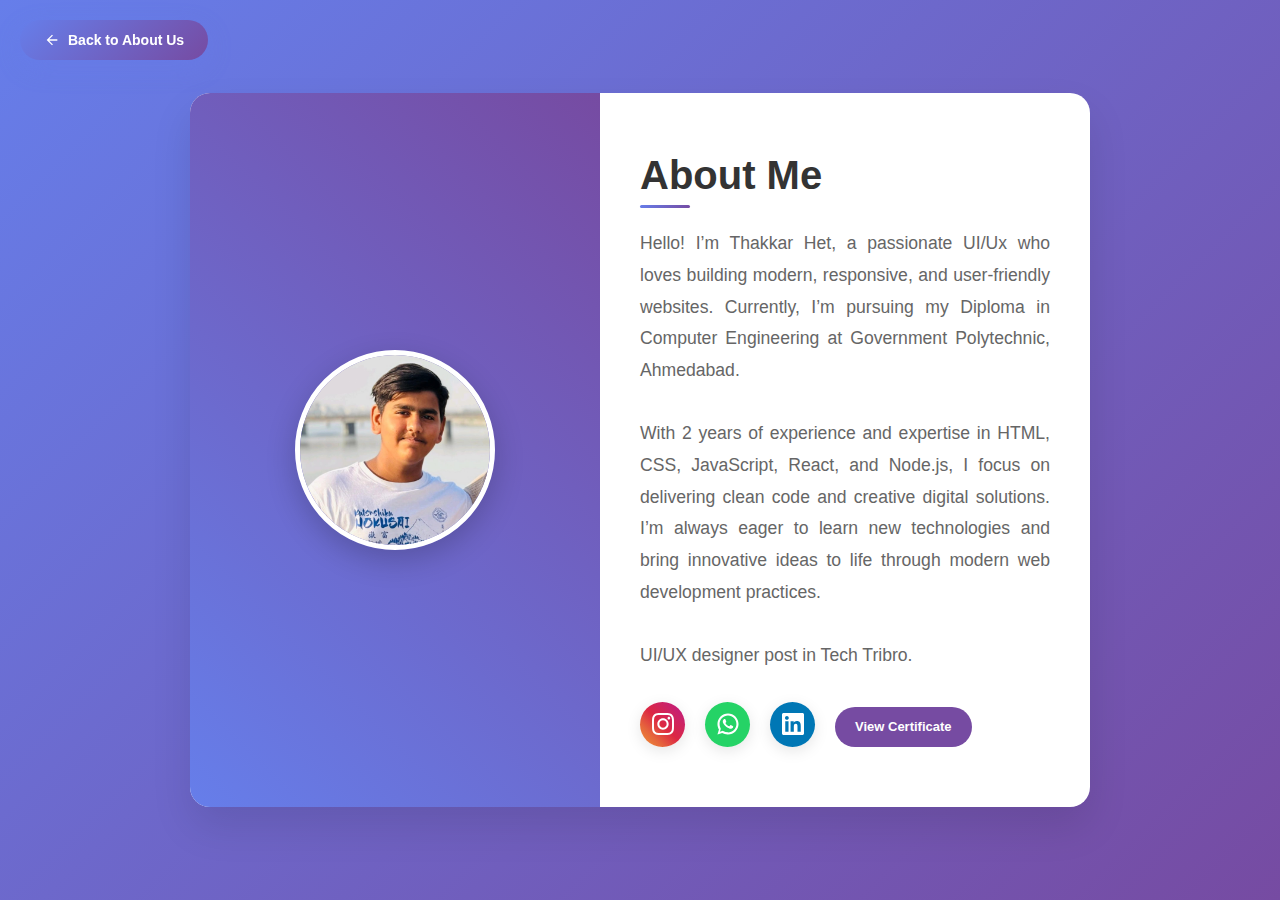
<file: het-portfolio.html>
<!DOCTYPE html>
<html lang="en">
<head>
    <meta charset="UTF-8">
    <meta name="viewport" content="width=device-width, initial-scale=1.0">
    <title>Portfolio Card</title>
    <style>
        * {
            margin: 0;
            padding: 0;
            box-sizing: border-box;
        }

        body {
            font-family: 'Arial', sans-serif;
            background: linear-gradient(135deg, #667eea 0%, #764ba2 100%);
            min-height: 100vh;
            display: flex;
            align-items: center;
            justify-content: center;
            padding: 20px;
        }

        /* Back Button Styles */
        .back-button {
            position: fixed;
            top: 20px;
            left: 20px;
            background: linear-gradient(135deg, #667eea, #764ba2);
            color: white;
            border: none;
            border-radius: 50px;
            padding: 12px 24px;
            font-size: 14px;
            font-weight: 600;
            cursor: pointer;
            display: flex;
            align-items: center;
            gap: 8px;
            box-shadow: 0 8px 25px rgba(102, 126, 234, 0.3);
            transition: all 0.3s ease;
            z-index: 1000;
            text-decoration: none;
        }

        .back-button:hover {
            transform: translateY(-2px);
            box-shadow: 0 12px 35px rgba(102, 126, 234, 0.4);
            background: linear-gradient(135deg, #764ba2, #667eea);
        }

        .back-button svg {
            width: 16px;
            height: 16px;
            fill: currentColor;
        }

        .portfolio-card {
            background: white;
            border-radius: 20px;
            box-shadow: 0 20px 40px rgba(0, 0, 0, 0.1);
            overflow: hidden;
            max-width: 900px;
            width: 100%;
            display: flex;
            min-height: 400px;
            transition: all 0.4s ease;
            transform: translateY(0);
        }

        .portfolio-card:hover {
            transform: translateY(-10px);
            box-shadow: 0 30px 60px rgba(0, 0, 0, 0.2);
        }

        .image-section {
            flex: 1;
            background: linear-gradient(45deg, #667eea, #764ba2);
            display: flex;
            align-items: center;
            justify-content: center;
            position: relative;
            overflow: hidden;
            transition: all 0.4s ease;
        }

        .portfolio-card:hover .image-section {
            background: linear-gradient(45deg, #667eea 0%, #764ba2 50%, #6a5acd 100%);
        }

        .profile-image {
            width: 200px;
            height: 200px;
            border-radius: 50%;
            border: 5px solid white;
            object-fit: cover;
            box-shadow: 0 10px 30px rgba(0, 0, 0, 0.2);
            transition: all 0.4s ease;
        }

        .portfolio-card:hover .profile-image {
            transform: scale(1.05);
            box-shadow: 0 15px 40px rgba(0, 0, 0, 0.3);
        }

        .about-section {
            flex: 1;
            padding: 60px 40px;
            display: flex;
            flex-direction: column;
            justify-content: center;
            transition: all 0.4s ease;
        }

        .portfolio-card:hover .about-section {
            padding: 60px 45px;
        }

        .about-title {
            font-size: 2.5rem;
            font-weight: 700;
            color: #333;
            margin-bottom: 30px;
            position: relative;
            transition: all 0.4s ease;
        }

        .portfolio-card:hover .about-title {
            color: #667eea;
            transform: translateX(5px);
        }

        .about-title::after {
            content: '';
            position: absolute;
            bottom: -10px;
            left: 0;
            width: 50px;
            height: 3px;
            background: linear-gradient(135deg, #667eea, #764ba2);
            border-radius: 2px;
            transition: all 0.4s ease;
        }

        .portfolio-card:hover .about-title::after {
            width: 80px;
            background: linear-gradient(135deg, #667eea, #6a5acd);
        }

        .about-text {
            font-size: 1.1rem;
            line-height: 1.8;
            color: #666;
            text-align: justify;
            margin-bottom: 30px;
            transition: all 0.4s ease;
        }

        .portfolio-card:hover .about-text {
            color: #555;
            transform: translateX(3px);
        }

        .social-links {
            display: flex;
            gap: 20px;
            justify-content: flex-start;
            transition: all 0.4s ease;
            flex-wrap: wrap;
        }

        .portfolio-card:hover .social-links {
            transform: translateX(5px);
        }

        .social-link {
            width: 45px;
            height: 45px;
            border-radius: 50%;
            display: flex;
            align-items: center;
            justify-content: center;
            text-decoration: none;
            transition: all 0.3s ease;
            box-shadow: 0 4px 15px rgba(0, 0, 0, 0.1);
        }

        .social-link:hover {
            transform: translateY(-3px);
            box-shadow: 0 8px 25px rgba(0, 0, 0, 0.2);
        }

        .instagram {
            background: linear-gradient(45deg, #f09433 0%, #e6683c 25%, #dc2743 50%, #cc2366 75%, #bc1888 100%);
        }

        .whatsapp { background: #25D366; }

        .linkedin {
            background: #0077b5;
        }

        .social-link svg {
            width: 22px;
            height: 22px;
            fill: white;
        }

        .certificate-btn {
            background: #764ba2;
            color: #fff;
            font-size: 13px;
            font-weight: 600;
            padding: 10px 20px;
            border-radius: 50px;
            text-decoration: none;
            transition: 0.3s;
            display: flex;
            align-items: center;
            justify-content: center;
            margin-top: 5px; /* space below icons */
        }

        .certificate-btn:hover { 
            background: #667eea; 
            transform: translateY(-2px); 
        }

        /* Responsive Design */
        @media (max-width: 768px) {
            .back-button {
                top: 15px;
                left: 15px;
                padding: 10px 20px;
                font-size: 12px;
            }

            .back-button svg {
                width: 14px;
                height: 14px;
            }

            .portfolio-card {
                flex-direction: column;
                max-width: 500px;
                margin-top: 60px;
            }
            
            .image-section {
                padding: 40px 20px;
                min-height: 300px;
            }
            
            .profile-image {
                width: 150px;
                height: 150px;
            }
            
            .about-section {
                padding: 40px 30px;
            }
            
            .about-title {
                font-size: 2rem;
                text-align: center;
            }
            
            .about-title::after {
                left: 50%;
                transform: translateX(-50%);
            }
            
            .social-links {
                justify-content: center;
                margin-top: 20px;
            }
        }
    </style>
</head>
<body>
    <!-- Back to About Us Button -->
    <button class="back-button" onclick="goToAboutUs()">
        <svg viewBox="0 0 24 24">
            <path d="M20 11H7.83l5.59-5.59L12 4l-8 8 8 8 1.41-1.41L7.83 13H20v-2z"/>
        </svg>
        Back to About Us
    </button>

    <div class="portfolio-card">
        <div class="image-section">
            <img src="het-profile.jpg" alt="Profile Picture" class="profile-image">
        </div>
        
        <div class="about-section">
            <h2 class="about-title">About Me</h2>
            <p class="about-text">
                Hello! I’m Thakkar Het, a passionate UI/Ux who loves building modern, responsive, and user-friendly websites.
                Currently, I’m pursuing my Diploma in Computer Engineering at Government Polytechnic, Ahmedabad.
                <br><br>
                With 2 years of experience and expertise in HTML, CSS, JavaScript, React, and Node.js, I focus on delivering clean code and creative digital solutions.
                I’m always eager to learn new technologies and bring innovative ideas to life through modern web development practices.
                <br><br>
                UI/UX designer post in Tech Tribro.
            </p>
            
            <div class="social-links">
                <a href="https://instagram.com/thakker_het_007" target="_blank" class="social-link instagram" title="Instagram">
                    <svg viewBox="0 0 24 24">
                        <path d="M12 2.163c3.204 0 3.584.012 4.85.07 3.252.148 4.771 1.691 4.919 4.919.058 1.265.069 1.645.069 4.849 0 3.205-.012 3.584-.069 4.849-.149 3.225-1.664 4.771-4.919 4.919-1.266.058-1.644.07-4.85.07-3.204 0-3.584-.012-4.849-.07-3.26-.149-4.771-1.699-4.919-4.92-.058-1.265-.07-1.644-.07-4.849 0-3.204.013-3.583.07-4.849.149-3.227 1.664-4.771 4.919-4.919 1.266-.057 1.645-.069 4.849-.069zm0-2.163c-3.259 0-3.667.014-4.947.072-4.358.2-6.78 2.618-6.98 6.98-.059 1.281-.073 1.689-.073 4.948 0 3.259.014 3.668.072 4.948.2 4.358 2.618 6.78 6.98 6.98 1.281.058 1.689.072 4.948.072 3.259 0 3.668-.014 4.948-.072 4.354-.2 6.782-2.618 6.979-6.98.059-1.28.073-1.689.073-4.948 0-3.259-.014-3.667-.072-4.947-.196-4.354-2.617-6.78-6.979-6.98-1.281-.059-1.69-.073-4.949-.073zm0 5.838c-3.403 0-6.162 2.759-6.162 6.162s2.759 6.163 6.162 6.163 6.162-2.759 6.162-6.163c0-3.403-2.759-6.162-6.162-6.162zm0 10.162c-2.209 0-4-1.79-4-4 0-2.209 1.791-4 4-4s4 1.791 4 4c0 2.21-1.791 4-4 4zm6.406-11.845c-.796 0-1.441.645-1.441 1.44s.645 1.44 1.441 1.44c.795 0 1.439-.645 1.439-1.44s-.644-1.44-1.439-1.44z"/>
                    </svg>
                </a>
                
                <a href="https://wa.me/+918849954610" target="_blank" class="social-link whatsapp" title="WhatsApp">
          <svg viewBox="0 0 32 32"><path fill="white" d="M16 .667C7.636.667.667 7.636.667 16c0 2.836.739 5.593 2.145 8.02L.667 31.333 7.48 29.19A15.24 15.24 0 0 0 16 31.333C24.364 31.333 31.333 24.364 31.333 16S24.364.667 16 .667zm0 27.333c-2.486 0-4.917-.664-7.042-1.923l-.507-.3-4.187 1.327 1.368-4.08-.331-.528A12.272 12.272 0 0 1 3.733 16c0-6.8 5.534-12.267 12.267-12.267 6.733 0 12.267 5.467 12.267 12.267 0 6.733-5.534 12.267-12.267 12.267zm6.733-9.2c-.367-.183-2.18-1.08-2.52-1.2-.34-.123-.593-.183-.847.183-.247.367-.973 1.2-1.193 1.447-.22.247-.44.277-.807.093-.367-.183-1.547-.567-2.947-1.807-1.087-.967-1.82-2.16-2.04-2.527-.22-.367-.023-.567.16-.75.167-.167.367-.44.55-.66.183-.22.247-.367.367-.613.123-.247.06-.46-.027-.64-.093-.183-.847-2.04-1.16-2.787-.307-.74-.62-.64-.847-.653l-.72-.013c-.247 0-.653.093-1 .46-.34.367-1.307 1.28-1.307 3.12 0 1.84 1.34 3.613 1.527 3.867.187.247 2.64 4.04 6.4 5.667.893.387 1.587.62 2.127.793.893.283 1.707.243 2.353.147.72-.107 2.18-.893 2.487-1.753.307-.86.307-1.593.213-1.753-.093-.16-.34-.247-.707-.427z"/></svg>
        </a>
                </a>
                
                <a href="https://www.linkedin.com/in/dte-gpa-computer-het-thakkar-595a99374/" target="_blank" class="social-link linkedin" title="LinkedIn">
                    <svg viewBox="0 0 24 24">
                        <path d="M20.447 20.452h-3.554v-5.569c0-1.328-.027-3.037-1.852-3.037-1.853 0-2.136 1.445-2.136 2.939v5.667H9.351V9h3.414v1.561h.046c.477-.9 1.637-1.85 3.37-1.85 3.601 0 4.267 2.37 4.267 5.455v6.286zM5.337 7.433c-1.144 0-2.063-.926-2.063-2.065 0-1.138.92-2.063 2.063-2.063 1.14 0 2.064.925 2.064 2.063 0 1.139-.925 2.065-2.064 2.065zm1.782 13.019H3.555V9h3.564v11.452zM22.225 0H1.771C.792 0 0 .774 0 1.729v20.542C0 23.227.792 24 1.771 24h20.451C23.2 24 24 23.227 24 22.271V1.729C24 .774 23.2 0 22.222 0h.003z"/>
                    </svg>
                </a>

                <!-- View Certificate Button -->
                <a href="het-certificate.pdf" class="certificate-btn" target="_blank">View Certificate</a>
            </div>
        </div>
    </div>

    <script>
        function goToAboutUs() {
            if (document.referrer) {
                window.history.back();
            } else {
                window.location.href = 'about us.html';
            }
        }
    </script>
</body>
</html>
</file>
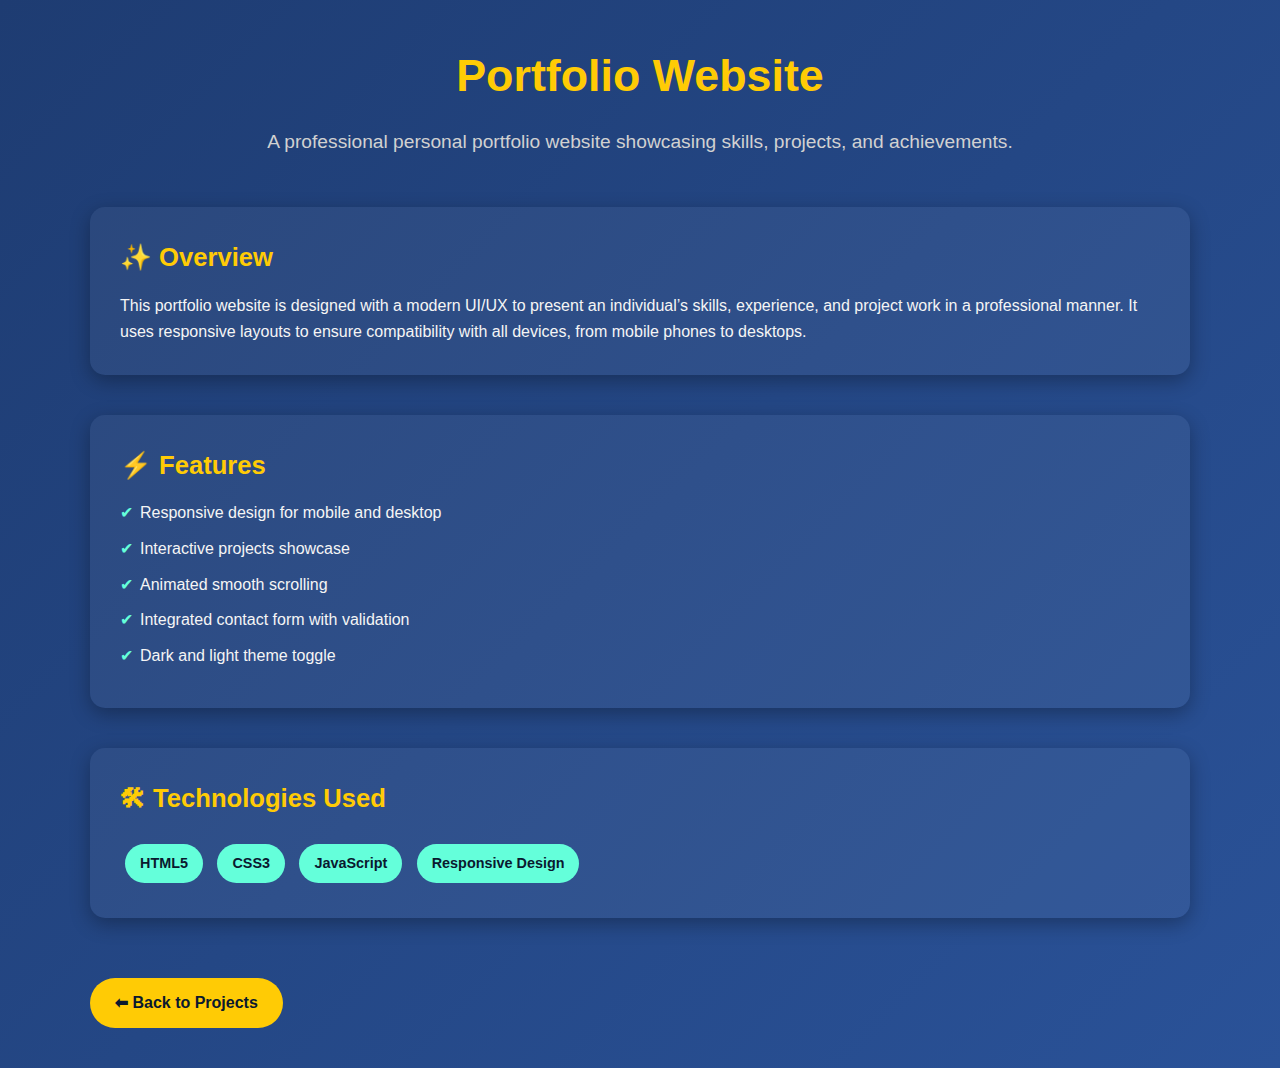
<file: portfolio.html>
<!DOCTYPE html>
<html lang="en">
<head>
  <meta charset="UTF-8" />
  <meta name="viewport" content="width=device-width, initial-scale=1.0"/>
  <title>Portfolio Project - TechTriBro</title>
  <style>
    /* Reset */
    * {
      margin: 0;
      padding: 0;
      box-sizing: border-box;
    }

    body {
      font-family: "Poppins", sans-serif;
      background: linear-gradient(135deg, #1e3c72, #2a5298); /* Gradient theme */
      color: #f5f5f5;
      line-height: 1.6;
      padding: 40px 20px;
    }

    .container {
      max-width: 1100px;
      margin: auto;
    }

    h1 {
      font-size: 2.8rem;
      color: #ffcb05;
      text-align: center;
      margin-bottom: 15px;
    }

    .subtitle {
      text-align: center;
      font-size: 1.2rem;
      color: #d1d1d1;
      margin-bottom: 50px;
    }

    .project-details {
      background: rgba(255, 255, 255, 0.05);
      padding: 30px;
      border-radius: 15px;
      box-shadow: 0 6px 20px rgba(0,0,0,0.3);
      margin-bottom: 40px;
      transition: transform 0.3s ease, box-shadow 0.3s ease;
    }

    .project-details:hover {
      transform: translateY(-5px);
      box-shadow: 0 12px 25px rgba(0,0,0,0.4);
    }

    h2 {
      color: #ffcb05;
      margin-bottom: 15px;
      font-size: 1.6rem;
    }

    ul {
      list-style: none;
    }
    ul li {
      margin: 10px 0;
      padding-left: 20px;
      position: relative;
    }
    ul li::before {
      content: "✔";
      position: absolute;
      left: 0;
      color: #64ffda;
    }

    .tags {
      margin-top: 20px;
    }

    .tag {
      display: inline-block;
      background: #64ffda;
      color: #0a192f;
      padding: 8px 15px;
      margin: 5px;
      border-radius: 20px;
      font-size: 0.9rem;
      font-weight: bold;
      transition: background 0.3s;
    }
    .tag:hover {
      background: #00e6b8;
      color: #0a192f;
    }

    a.back-btn {
      display: inline-block;
      text-decoration: none;
      background: #ffcb05;
      color: #0a192f;
      padding: 12px 25px;
      border-radius: 30px;
      font-size: 1rem;
      font-weight: bold;
      transition: 0.3s;
      margin-top: 20px;
    }

    a.back-btn:hover {
      background: #f0a500;
      transform: scale(1.05);
    }

    /* Responsive */
    @media (max-width: 768px) {
      h1 {
        font-size: 2rem;
      }
      .project-details {
        padding: 20px;
      }
    }
  </style>
</head>
<body>
  <div class="container">
    <h1>Portfolio Website</h1>
    <p class="subtitle">A professional personal portfolio website showcasing skills, projects, and achievements.</p>

    <div class="project-details">
      <h2>✨ Overview</h2>
      <p>
        This portfolio website is designed with a modern UI/UX to present an individual’s 
        skills, experience, and project work in a professional manner. It uses responsive 
        layouts to ensure compatibility with all devices, from mobile phones to desktops.
      </p>
    </div>

    <div class="project-details">
      <h2>⚡ Features</h2>
      <ul>
        <li>Responsive design for mobile and desktop</li>
        <li>Interactive projects showcase</li>
        <li>Animated smooth scrolling</li>
        <li>Integrated contact form with validation</li>
        <li>Dark and light theme toggle</li>
      </ul>
    </div>

    <div class="project-details">
      <h2>🛠 Technologies Used</h2>
      <div class="tags">
        <span class="tag">HTML5</span>
        <span class="tag">CSS3</span>
        <span class="tag">JavaScript</span>
        <span class="tag">Responsive Design</span>
      </div>
    </div>

    <a href="project.html" class="back-btn">⬅ Back to Projects</a>
  </div>
</body>
</html>
</file>
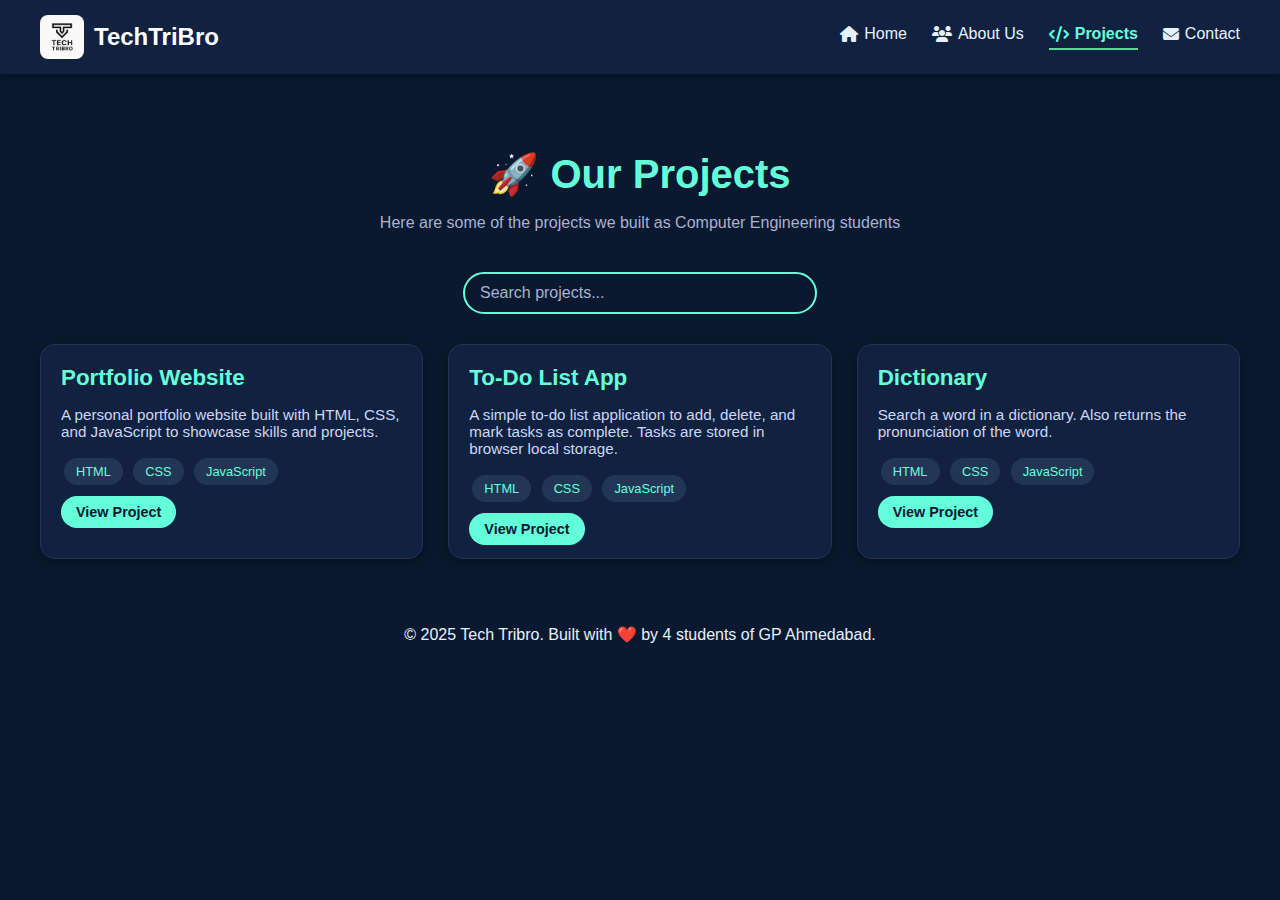
<file: project.html>
<!DOCTYPE html>
<html lang="en">
<head>
  <meta charset="UTF-8">
  <meta name="viewport" content="width=device-width, initial-scale=1.0">
  <title>Projects - TechTriBro</title>
  <link rel="stylesheet" href="https://cdnjs.cloudflare.com/ajax/libs/font-awesome/6.5.0/css/all.min.css">
  <style>
    body {
      font-family: "Poppins", sans-serif;
      background: #0a192f;
      margin: 0;
      padding: 0;
      color: #e6f1ff;
    }

    /* Navigation Bar */
    nav {
      background: #112240;
      padding: 15px 40px;
      display: flex;
      justify-content: space-between;
      align-items: center;
      box-shadow: 0 3px 10px rgba(0, 0, 0, 0.3);
      position: sticky;
      top: 0;
      z-index: 1000;
    }

    /* Logo Container */
    .logo-container {
      display: flex;
      align-items: center;
      gap: 10px;
    }
    .logo-container img {
      width: 44px;
      height: 44px;
      object-fit: cover;
      border-radius: 8px;
    }
    .logo-text {
      font-size: 1.5rem;
      font-weight: bold;
      color: white;
    }

    /* Nav Links */
    nav ul {
      list-style: none;
      display: flex;
      gap: 25px;
      margin: 0;
      padding: 0;
    }
    nav ul li a {
      text-decoration: none;
      color: #e6f1ff;
      font-size: 1rem;
      font-weight: 500;
      transition: color 0.3s;
      display: flex;
      align-items: center;
      gap: 6px;
      padding-bottom: 5px;
    }
    nav ul li a:hover {
      color: #64ffda;
    }

    /* Active Nav Highlight */
    nav ul li a.active {
      color: #64ffda;
      border-bottom: 2px solid #60d69f;
      font-weight: 600;
    }

    /* Toggle Button (hidden on desktop) */
    .menu-toggle {
      display: none;
      font-size: 1.8rem;
      color: white;
      cursor: pointer;
      background: none;
      border: none;
    }

    /* Projects Section */
    .projects-section {
      max-width: 1200px;
      margin: auto;
      padding: 50px 20px;
    }
    .projects-title {
      text-align: center;
      font-size: 2.5rem;
      margin-bottom: 10px;
      color: #64ffda;
    }
    .projects-subtitle {
      text-align: center;
      font-size: 1rem;
      margin-bottom: 40px;
      color: #a8b2d1;
    }

    /* Search Bar */
    .search-box {
      display: flex;
      justify-content: center;
      margin-bottom: 30px;
    }
    .search-box input {
      padding: 10px 15px;
      width: 320px;
      border: 2px solid #64ffda;
      border-radius: 25px;
      font-size: 1rem;
      background: transparent;
      color: #e6f1ff;
      transition: 0.3s;
    }
    .search-box input::placeholder {
      color: #a8b2d1;
    }
    .search-box input:focus {
      border-color: #00e6b8;
      outline: none;
    }

    /* Project Grid */
    .projects-grid {
      display: grid;
      grid-template-columns: repeat(auto-fit, minmax(280px, 1fr));
      gap: 25px;
    }

    .project-card {
      background: #112240;
      border-radius: 15px;
      padding: 20px;
      border: 1px solid #233554;
      box-shadow: 0 4px 15px rgba(0, 0, 0, 0.3);
      transition: transform 0.3s, box-shadow 0.3s;
    }
    .project-card:hover {
      transform: translateY(-8px);
      box-shadow: 0 8px 25px rgba(100, 255, 218, 0.2);
    }
    .project-card h3 {
      margin: 0 0 10px;
      font-size: 1.4rem;
      color: #64ffda;
    }
    .project-card p {
      font-size: 0.95rem;
      color: #ccd6f6;
      margin-bottom: 15px;
    }
    .tags {
      margin-bottom: 15px;
    }
    .tag {
      display: inline-block;
      padding: 6px 12px;
      margin: 3px;
      font-size: 0.8rem;
      background: #233554;
      border-radius: 20px;
      color: #64ffda;
      font-weight: 500;
    }
    .project-link {
      text-decoration: none;
      color: #0a192f;
      background: #64ffda;
      padding: 8px 15px;
      border-radius: 25px;
      font-size: 0.9rem;
      font-weight: bold;
      transition: 0.3s;
    }
    .project-link:hover {
      background: #00e6b8;
      color: #0a192f;
    }

    /* Responsive Styles */
    @media (max-width: 768px) {
      nav {
        flex-wrap: wrap;
      }
      nav ul {
        display: none;
        flex-direction: column;
        width: 100%;
        background: #112240;
        text-align: center;
        padding: 10px 0;

        /* ✅ Centering fix */
        align-items: center;
      }
      nav ul.active {
        display: flex;
      }
      nav ul li {
        width: 100%;
      }
      nav ul li a {
        justify-content: center;
      }
      .menu-toggle {
        display: block;
      }
    }

    @media (max-width: 480px) {
      .projects-title {
        font-size: 2rem;
      }
      .project-card h3 {
        font-size: 1.2rem;
      }
      .project-card p {
        font-size: 0.85rem;
      }
      .project-link {
        font-size: 0.85rem;
        padding: 6px 12px;
      }
    }
  </style>
</head>
<body>

  <!-- Navigation Bar -->
  <nav>
    <div class="logo-container">
      <img src="logo (2).png" alt="Logo">
      <div class="logo-text">TechTriBro</div>
    </div>
    <button class="menu-toggle"><i class="fas fa-bars"></i></button>
    <ul>
      <li><a href="index.html"><i class="fa fa-home"></i> Home</a></li>
      <li><a href="about us.html"><i class="fa fa-users"></i> About Us</a></li>
      <li><a href="project.html" class="active"><i class="fa fa-code"></i> Projects</a></li>
      <li><a href="contact.html"><i class="fa fa-envelope"></i> Contact</a></li>
    </ul>
  </nav>

  <!-- Projects Section -->
  <section class="projects-section">
    <h1 class="projects-title">🚀 Our Projects</h1>
    <p class="projects-subtitle">Here are some of the projects we built as Computer Engineering students</p>

    <!-- Search -->
    <div class="search-box">
      <input type="text" id="search" placeholder="Search projects...">
    </div>

    <!-- Project Cards -->
    <div class="projects-grid" id="projectsGrid">
      <div class="project-card" data-title="Portfolio Website">
        <h3>Portfolio Website</h3>
        <p>A personal portfolio website built with HTML, CSS, and JavaScript to showcase skills and projects.</p>
        <div class="tags">
          <span class="tag">HTML</span>
          <span class="tag">CSS</span>
          <span class="tag">JavaScript</span>
        </div>
        <a href="portfolio.html" class="project-link">View Project</a>
      </div>

      <div class="project-card" data-title="To-Do List App">
        <h3>To-Do List App</h3>
        <p>A simple to-do list application to add, delete, and mark tasks as complete. Tasks are stored in browser local storage.</p>
        <div class="tags">
          <span class="tag">HTML</span>
          <span class="tag">CSS</span>
          <span class="tag">JavaScript</span>
        </div>
        <a href="todo.html" class="project-link">View Project</a>
      </div>

      <div class="project-card" data-title="Dictionary">
        <h3>Dictionary</h3>
        <p>Search a word in a dictionary. Also returns the pronunciation of the word.</p>
        <div class="tags">
          <span class="tag">HTML</span>
          <span class="tag">CSS</span>
          <span class="tag">JavaScript</span>
        </div>
        <a href="dictonary.html" class="project-link">View Project</a>
      </div>
    </div>
  </section>

  <footer>
    <p style="text-align: center;">© 2025 Tech Tribro. Built with ❤️ by 4 students of GP Ahmedabad.</p>
  </footer>

  <script>
    // Search Functionality
    const searchInput = document.getElementById("search");
    const projectCards = document.querySelectorAll(".project-card");

    searchInput.addEventListener("keyup", function () {
      const searchText = this.value.toLowerCase();
      projectCards.forEach(card => {
        const title = card.getAttribute("data-title").toLowerCase();
        card.style.display = title.includes(searchText) ? "block" : "none";
      });
    });

    // Toggle Menu
    const menuToggle = document.querySelector(".menu-toggle");
    const navMenu = document.querySelector("nav ul");

    menuToggle.addEventListener("click", () => {
      navMenu.classList.toggle("active");
    });
  </script>
</body>
</html>
</file>
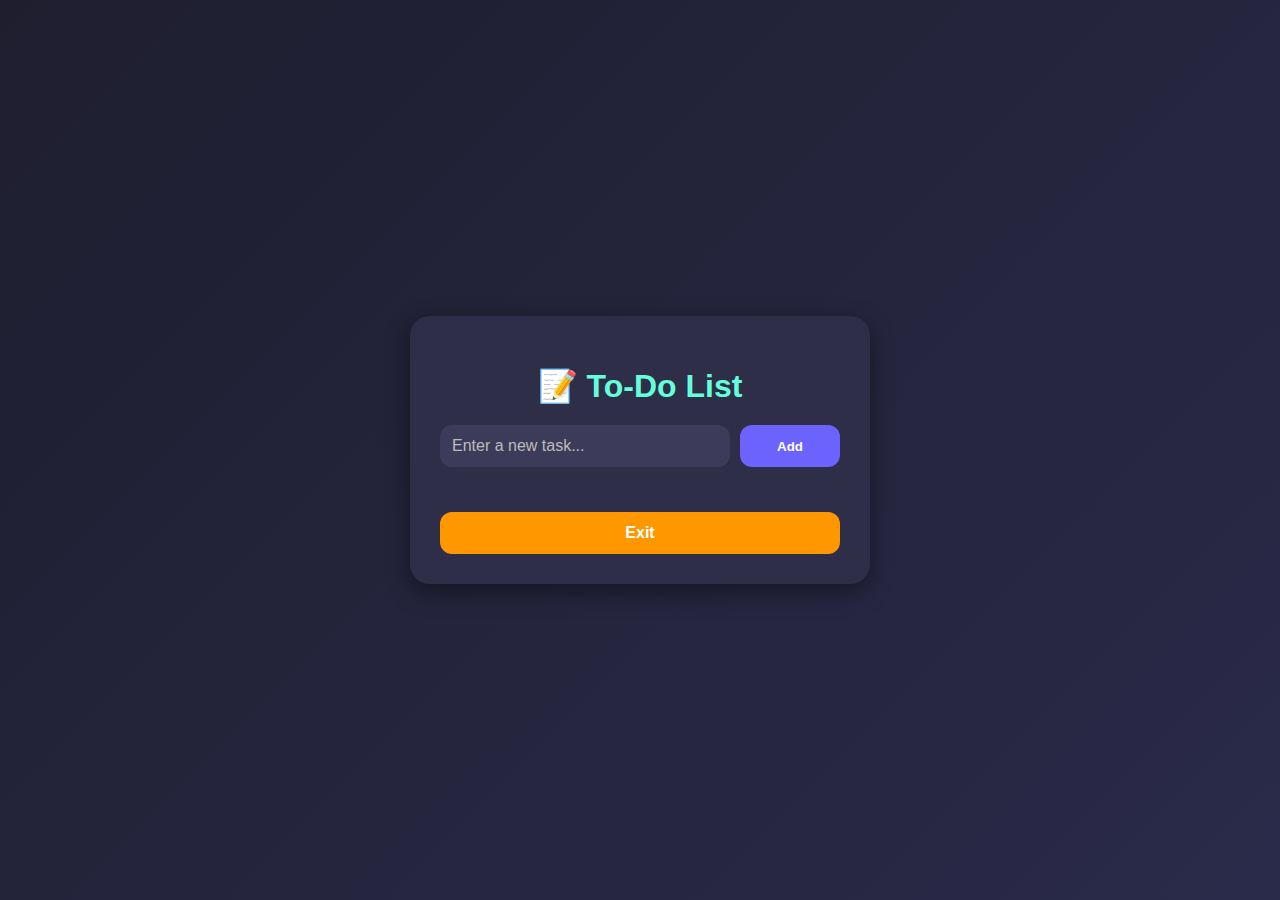
<file: todo.html>
<!DOCTYPE html>
<html lang="en">
<head>
  <meta charset="UTF-8">
  <meta name="viewport" content="width=device-width, initial-scale=1.0">
  <title>To-Do List App</title>
  <style>
    /* Global Styles */
    body {
      font-family: "Poppins", sans-serif;
      background: linear-gradient(135deg, #1e1e2f, #2a2a4a);
      margin: 0;
      padding: 0;
      display: flex;
      justify-content: center;
      align-items: center;
      min-height: 100vh;
      color: #fff;
    }

    .todo-container {
      background: #2e2e48;
      padding: 30px;
      border-radius: 20px;
      box-shadow: 0 8px 25px rgba(0, 0, 0, 0.4);
      width: 400px;
      max-width: 90%;
      text-align: center;
    }

    .todo-container h1 {
      margin-bottom: 20px;
      color: #64ffda;
      font-size: 2rem;
    }

    /* Input Section */
    .input-section {
      display: flex;
      justify-content: space-between;
      gap: 10px;
      margin-bottom: 25px;
      flex-wrap: wrap;
    }

    .input-section input {
      flex: 1 1 200px;
      padding: 12px;
      border: none;
      border-radius: 12px;
      outline: none;
      font-size: 1rem;
      background: #3c3c5a;
      color: #fff;
    }

    .input-section input::placeholder {
      color: #bbb;
    }

    .input-section button {
      flex: 0 1 100px;
      padding: 12px 20px;
      border: none;
      border-radius: 12px;
      background: #6c63ff;
      color: #fff;
      font-weight: bold;
      cursor: pointer;
      transition: 0.3s;
    }

    .input-section button:hover {
      background: #4a42d4;
    }

    /* Task List */
    ul {
      list-style: none;
      padding: 0;
      margin: 0;
    }

    ul li {
      background: #3c3c5a;
      padding: 12px;
      margin-bottom: 12px;
      border-radius: 12px;
      display: flex;
      justify-content: space-between;
      align-items: center;
      flex-wrap: wrap;
      transition: 0.3s;
    }

    ul li.completed {
      text-decoration: line-through;
      color: #aaa;
      background: #2a2a3f;
    }

    /* Buttons inside tasks */
    .task-buttons {
      display: flex;
      gap: 8px;
      margin-top: 8px;
      flex-wrap: wrap;
    }

    .delete-btn, .tick-btn {
      border: none;
      padding: 8px 12px;
      border-radius: 8px;
      color: #fff;
      cursor: pointer;
      font-size: 0.8rem;
      transition: 0.3s;
    }

    .delete-btn {
      background: #ff4b5c;
    }
    .delete-btn:hover {
      background: #d93645;
    }

    .tick-btn {
      background: #28c76f;
    }
    .tick-btn:hover {
      background: #1f9e56;
    }

    /* Exit Button */
    .exit-btn {
      margin-top: 20px;
      padding: 12px 25px;
      border: none;
      border-radius: 12px;
      background: #ff9800;
      color: #fff;
      font-weight: bold;
      font-size: 1rem;
      cursor: pointer;
      transition: 0.3s;
      width: 100%;
    }
    .exit-btn:hover {
      background: #e68900;
    }

    /* Responsive Styles */
    @media (max-width: 480px) {
      .todo-container {
        padding: 20px;
      }
      .todo-container h1 {
        font-size: 1.6rem;
      }
      .input-section input {
        flex: 1 1 100%;
        margin-bottom: 10px;
      }
      .input-section button {
        flex: 1 1 100%;
      }
      ul li {
        flex-direction: column;
        align-items: flex-start;
      }
      .task-buttons {
        margin-top: 10px;
      }
      .delete-btn, .tick-btn {
        flex: 1 1 45%;
      }
    }

    @media (max-width: 360px) {
      .todo-container {
        width: 95%;
      }
      .input-section input, .input-section button {
        font-size: 0.9rem;
        padding: 10px;
      }
      .exit-btn {
        font-size: 0.9rem;
        padding: 10px;
      }
    }
  </style>
</head>
<body>
  <div class="todo-container">
    <h1>📝 To-Do List</h1>
    <div class="input-section">
      <input type="text" id="taskInput" placeholder="Enter a new task...">
      <button onclick="addTask()">Add</button>
    </div>
    <ul id="taskList"></ul>

    <!-- Exit button -->
    <button class="exit-btn" onclick="exitPage()">Exit</button>
  </div>

  <script>
    const taskInput = document.getElementById("taskInput");
    const taskList = document.getElementById("taskList");

    function addTask() {
      const taskText = taskInput.value.trim();
      if (taskText === "") return;

      const li = document.createElement("li");
      li.textContent = taskText;

      const btnContainer = document.createElement("div");
      btnContainer.classList.add("task-buttons");

      const tickBtn = document.createElement("button");
      tickBtn.textContent = "✔";
      tickBtn.classList.add("tick-btn");
      tickBtn.onclick = (e) => {
        e.stopPropagation();
        li.classList.toggle("completed");
      };

      const deleteBtn = document.createElement("button");
      deleteBtn.textContent = "Delete";
      deleteBtn.classList.add("delete-btn");
      deleteBtn.onclick = (e) => {
        e.stopPropagation();
        li.remove();
      };

      btnContainer.appendChild(tickBtn);
      btnContainer.appendChild(deleteBtn);
      li.appendChild(btnContainer);
      taskList.appendChild(li);

      taskInput.value = "";
    }

    taskInput.addEventListener("keypress", (e) => {
      if (e.key === "Enter") {
        addTask();
      }
    });

    function exitPage() {
      window.location.href = "project.html";
    }
  </script>
</body>
</html>
</file>
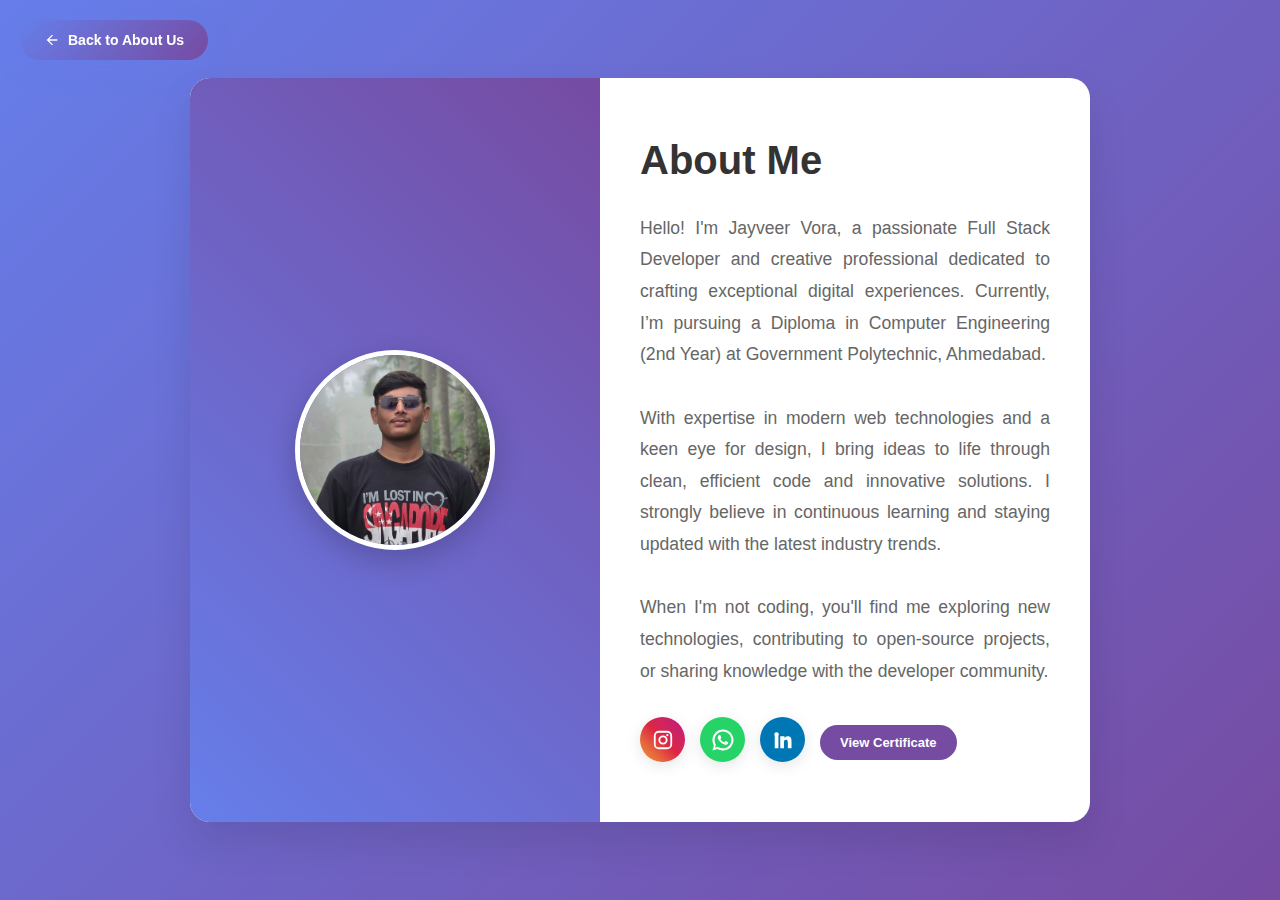
<file: vora-portfolio.html>
<!DOCTYPE html>
<html lang="en">
<head>
  <meta charset="UTF-8">
  <meta name="viewport" content="width=device-width, initial-scale=1.0">
  <title>Portfolio Card</title>
  <style>
    * { margin: 0; padding: 0; box-sizing: border-box; }
    body {
      font-family: 'Arial', sans-serif;
      background: linear-gradient(135deg, #667eea 0%, #764ba2 100%);
      min-height: 100vh;
      display: flex;
      align-items: center;
      justify-content: center;
      padding: 20px;
    }

    .back-button {
      position: fixed;
      top: 20px;
      left: 20px;
      background: linear-gradient(135deg, #667eea, #764ba2);
      color: white;
      border: none;
      border-radius: 50px;
      padding: 12px 24px;
      font-size: 14px;
      font-weight: 600;
      cursor: pointer;
      display: flex;
      align-items: center;
      gap: 8px;
      box-shadow: 0 8px 25px rgba(102, 126, 234, 0.3);
      transition: all 0.3s ease;
      z-index: 1000;
      text-decoration: none;
    }
    .back-button:hover { transform: translateY(-2px); background: linear-gradient(135deg, #764ba2, #667eea); }
    .back-button svg { width: 16px; height: 16px; fill: currentColor; }

    .portfolio-card {
      background: white;
      border-radius: 20px;
      box-shadow: 0 20px 40px rgba(0, 0, 0, 0.1);
      overflow: hidden;
      max-width: 900px;
      width: 100%;
      display: flex;
      min-height: 400px;
      transition: all 0.4s ease;
    }
    .portfolio-card:hover { transform: translateY(-10px); box-shadow: 0 30px 60px rgba(0, 0, 0, 0.2); }

    .image-section {
      flex: 1;
      background: linear-gradient(45deg, #667eea, #764ba2);
      display: flex;
      align-items: center;
      justify-content: center;
    }
    .profile-image {
      width: 200px; height: 200px;
      border-radius: 50%; border: 5px solid white;
      object-fit: cover; box-shadow: 0 10px 30px rgba(0,0,0,0.2);
    }

    .about-section { flex: 1; padding: 60px 40px; display: flex; flex-direction: column; justify-content: center; }
    .about-title { font-size: 2.5rem; font-weight: 700; color: #333; margin-bottom: 30px; }
    .about-text { font-size: 1.1rem; line-height: 1.8; color: #666; margin-bottom: 30px; text-align: justify; }

    .social-links { display: flex; gap: 15px; flex-wrap: wrap; align-items: center; }
    .social-link {
      width: 45px; height: 45px; border-radius: 50%;
      display: flex; align-items: center; justify-content: center;
      text-decoration: none; box-shadow: 0 4px 15px rgba(0,0,0,0.1);
      transition: all 0.3s ease;
    }
    .social-link:hover { transform: translateY(-3px); }
    .instagram { background: linear-gradient(45deg,#f09433,#e6683c,#dc2743,#cc2366,#bc1888); }
    .linkedin { background: #0077b5; }
    .whatsapp { background: #25D366; }
    .social-link svg { width: 22px; height: 22px; fill: white; }

    .certificate-btn {
      background: #764ba2;
      color: #fff;
      font-size: 13px;
      font-weight: 600;
      padding: 10px 20px;
      border-radius: 50px;
      text-decoration: none;
      transition: 0.3s;
      display: flex;
      align-items: center;
      justify-content: center;
      margin-top: 5px; /* space below icons */
    }
    .certificate-btn:hover { background: #667eea; }

    @media (max-width: 768px) {
      .portfolio-card { flex-direction: column; max-width: 500px; margin-top: 60px; }
      .profile-image { width: 150px; height: 150px; }
      .about-title { font-size: 2rem; text-align: center; }
      .social-links { justify-content: center; }
    }
  </style>
</head>
<body>
  <!-- Back Button -->
  <button class="back-button" onclick="goToAboutUs()">
    <svg viewBox="0 0 24 24"><path d="M20 11H7.83l5.59-5.59L12 4l-8 8 8 8 1.41-1.41L7.83 13H20v-2z"/></svg>
    Back to About Us
  </button>

  <div class="portfolio-card">
    <div class="image-section">
      <img src="vora-port.jpg" alt="Profile Picture" class="profile-image">
    </div>

    <div class="about-section">
      <h2 class="about-title">About Me</h2>
      <p class="about-text">
        Hello! I'm Jayveer Vora, a passionate Full Stack Developer and creative professional dedicated to crafting exceptional digital experiences. Currently, I’m pursuing a Diploma in Computer Engineering (2nd Year) at Government Polytechnic, Ahmedabad.
<br><br>
With expertise in modern web technologies and a keen eye for design, I bring ideas to life through clean, efficient code and innovative solutions. I strongly believe in continuous learning and staying updated with the latest industry trends.
<br><br>
When I'm not coding, you'll find me exploring new technologies, contributing to open-source projects, or sharing knowledge with the developer community.
      </p>

      <div class="social-links">
        <!-- Instagram -->
        <a href="https://instagram.com/vorajayveer" target="_blank" class="social-link instagram" title="Instagram">
          <svg viewBox="0 0 24 24"><path d="M7.5 2h9A5.5 5.5 0 0 1 22 7.5v9A5.5 5.5 0 0 1 16.5 22h-9A5.5 5.5 0 0 1 2 16.5v-9A5.5 5.5 0 0 1 7.5 2zm0 2A3.5 3.5 0 0 0 4 7.5v9A3.5 3.5 0 0 0 7.5 20h9a3.5 3.5 0 0 0 3.5-3.5v-9A3.5 3.5 0 0 0 16.5 4h-9zm9.25 1.5a1.25 1.25 0 1 1 0 2.5 1.25 1.25 0 0 1 0-2.5zM12 7a5 5 0 1 1 0 10 5 5 0 0 1 0-10zm0 2a3 3 0 1 0 0 6 3 3 0 0 0 0-6z"/></svg>
        </a>
        <!-- WhatsApp -->
        <a href="https://wa.me/+919512108880" target="_blank" class="social-link whatsapp" title="WhatsApp">
          <svg viewBox="0 0 32 32"><path fill="white" d="M16 .667C7.636.667.667 7.636.667 16c0 2.836.739 5.593 2.145 8.02L.667 31.333 7.48 29.19A15.24 15.24 0 0 0 16 31.333C24.364 31.333 31.333 24.364 31.333 16S24.364.667 16 .667zm0 27.333c-2.486 0-4.917-.664-7.042-1.923l-.507-.3-4.187 1.327 1.368-4.08-.331-.528A12.272 12.272 0 0 1 3.733 16c0-6.8 5.534-12.267 12.267-12.267 6.733 0 12.267 5.467 12.267 12.267 0 6.733-5.534 12.267-12.267 12.267zm6.733-9.2c-.367-.183-2.18-1.08-2.52-1.2-.34-.123-.593-.183-.847.183-.247.367-.973 1.2-1.193 1.447-.22.247-.44.277-.807.093-.367-.183-1.547-.567-2.947-1.807-1.087-.967-1.82-2.16-2.04-2.527-.22-.367-.023-.567.16-.75.167-.167.367-.44.55-.66.183-.22.247-.367.367-.613.123-.247.06-.46-.027-.64-.093-.183-.847-2.04-1.16-2.787-.307-.74-.62-.64-.847-.653l-.72-.013c-.247 0-.653.093-1 .46-.34.367-1.307 1.28-1.307 3.12 0 1.84 1.34 3.613 1.527 3.867.187.247 2.64 4.04 6.4 5.667.893.387 1.587.62 2.127.793.893.283 1.707.243 2.353.147.72-.107 2.18-.893 2.487-1.753.307-.86.307-1.593.213-1.753-.093-.16-.34-.247-.707-.427z"/></svg>
        </a>
        <!-- LinkedIn -->
        <a href="https://linkedin.com/in/dte.gpa.computer.jayveer" target="_blank" class="social-link linkedin" title="LinkedIn">
          <svg viewBox="0 0 24 24"><path d="M4.98 3.5a2.5 2.5 0 1 1 0 5 2.5 2.5 0 0 1 0-5zM3 8h4v13H3V8zm7 0h3.6v1.8h.1c.5-1 1.7-2 3.4-2 3.6 0 4.2 2.4 4.2 5.6V21h-4v-6c0-1.4 0-3.2-2-3.2-2 0-2.3 1.5-2.3 3.1V21h-4V8z"/></svg>
        </a>

        <!-- Certificate Button -->
        <a href="vora-certificate.pdf" class="certificate-btn" target="_blank">View Certificate</a>
      </div>
    </div>
  </div>

  <script>
    function goToAboutUs() {
      if (document.referrer) { window.history.back(); }
      else { window.location.href = 'about us.html'; }
    }
  </script>
</body>
</html>
</file>
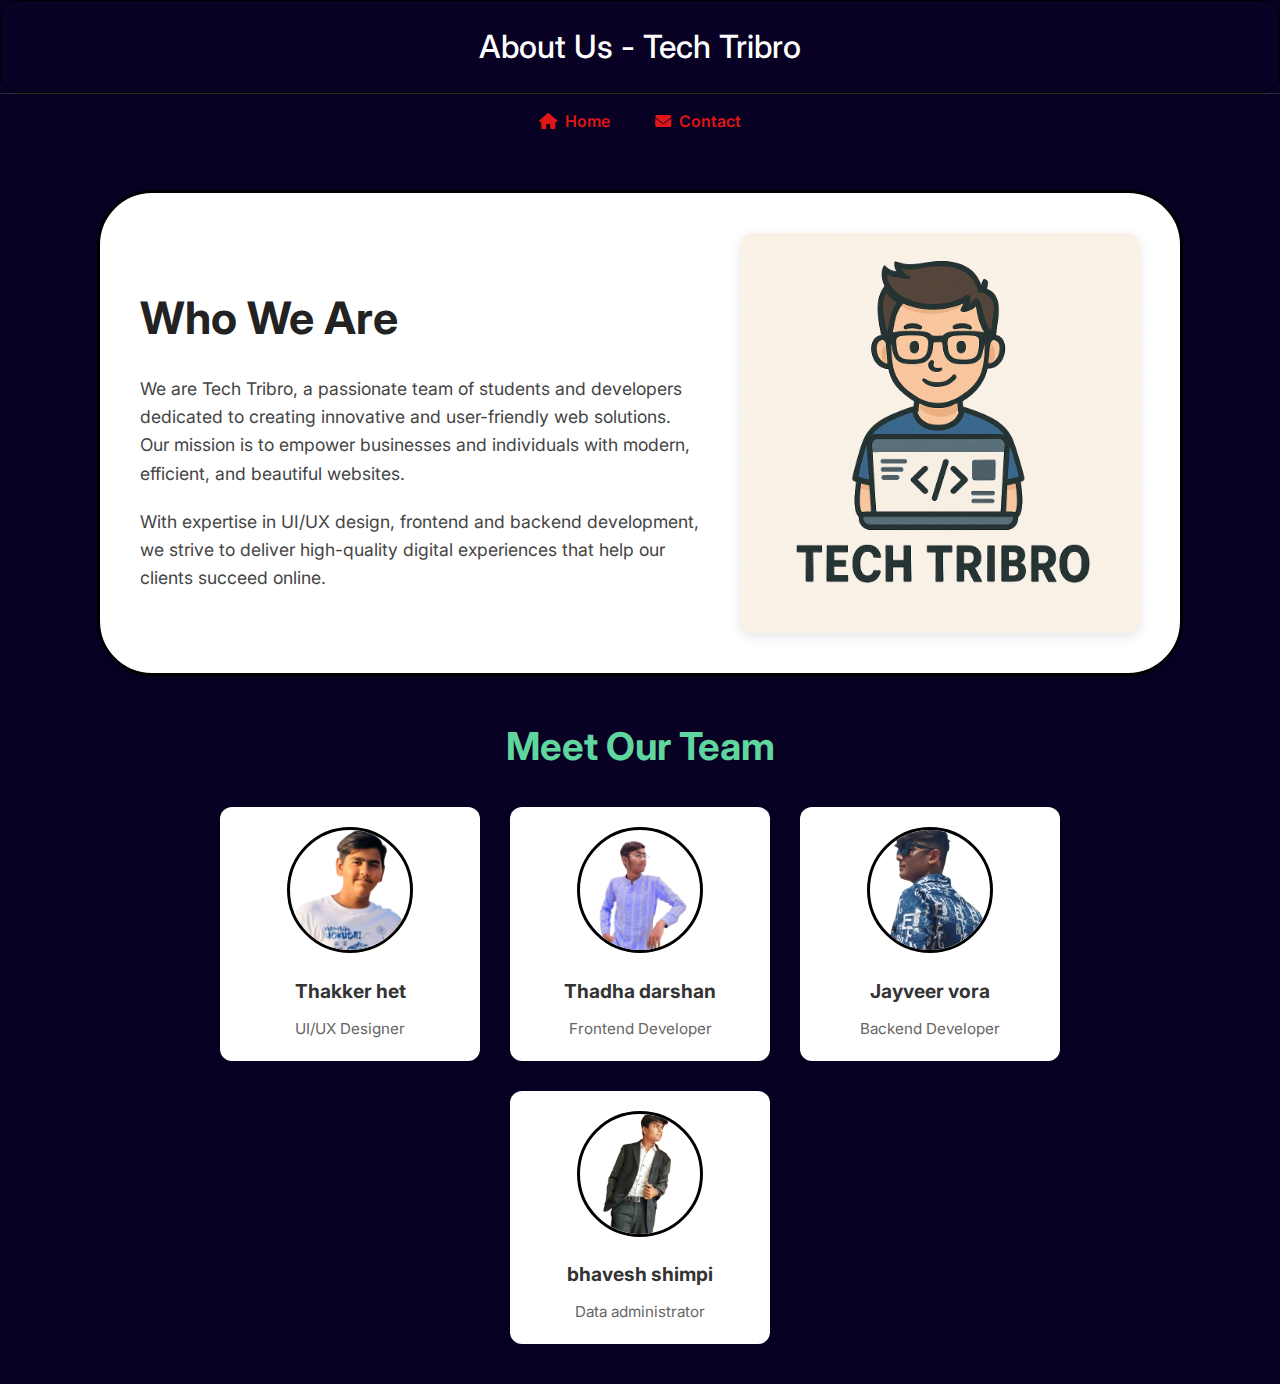
<file: tech tribro/about us.html>
<!DOCTYPE html>
<html lang="en">
<head>
  <meta charset="UTF-8" />
  <meta name="viewport" content="width=device-width, initial-scale=1" />
  <title>About Us - Tech Tribro</title>
  <link href="https://fonts.googleapis.com/css2?family=Inter:wght@400;700&display=swap" rel="stylesheet" />
  <link rel="stylesheet" href="https://cdnjs.cloudflare.com/ajax/libs/font-awesome/6.4.0/css/all.min.css" />
  <style>
    body {
      font-family: 'Inter', sans-serif;
      background: #080123;
      color: #1a1a1a;
      margin: 0;
      padding: 0;
      line-height: 1.6;
    }
    header {
      background: #080123;
      color: #ffffff;
      padding: 20px;
      text-align: center;
      font-size: 2rem;
      font-weight: 500;
      border: solid rgb(0, 0, 0) 1.5px;
      border-radius: 20px
    }
    nav {
      background-color: #080123;
      backdrop-filter: blur(10px);
      display: flex;
      justify-content: center;
      gap: 45px;
      padding: 15px 0;
      border-top: 1px solid #2a2a2a;
      position: sticky;
      bottom: 0;
      z-index: 10;
    }
    nav a {
      color: #de1616;
      text-decoration: none;
      font-weight: 600;
      transition: color 0.3s ease;
    }
    nav a:hover {
      color: #fdfdfd;
    }
    nav a i {
      margin-right: 8px;
    }
    .about-section {
      max-width: 1000px;
      margin: 40px auto;
      background: #fff;
      border-radius: 12px;
      padding: 40px;
      box-shadow: 0 4px 12px rgba(0,0,0,0.1);
      display: flex;
      flex-wrap: wrap;
      gap: 40px;
      align-items: center;
    }
    .about-text {
      flex: 1 1 500px;
    }
    .about-text h1 {
      font-size: 2.8rem;
      margin-bottom: 20px;
      color: #222;
    }
    .about-text p {
      font-size: 1.1rem;
      color: #444;
      margin-bottom: 20px;
    }
    .about-image {
      flex: 1 1 400px;
      max-width: 400px;
      border-radius: 12px;
      overflow: hidden;
      box-shadow: 0 4px 12px rgba(0,0,0,0.1);
    }
    .about-image img {
      width: 100%;
      height: auto;
      display: block;
    }
    .team-section {
      max-width: 1000px;
      margin: 40px auto;
      padding: 0 20px;
    }
    .team-section h2 {
      font-size: 2.4rem;
      margin-bottom: 30px;
      text-align: center;
      color: #222;
    }
    .team-members {
      display: flex;
      flex-wrap: wrap;
      gap: 30px;
      justify-content: center;
    }
    .team-member {
      background: #fff;
      border-radius: 12px;
      box-shadow: 0 4px 12px rgba(0,0,0,0.1);
      width: 220px;
      padding: 20px;
      text-align: center;
      transition: transform 0.3s ease;
    }
    .team-member:hover {
      transform: translateY(-10px);
      box-shadow: 0 8px 20px #de0a0afa;
    }
    .team-member img {
      width: 120px;
      height: 120px;
      border-radius: 50%;
      object-fit: cover;
      margin-bottom: 15px;
    }
    .team-member h3 {
      margin: 0 0 10px 0;
      font-size: 1.2rem;
      color: #333;
    }
    .team-member p {
      font-size: 0.95rem;
      color: #666;
      margin: 0;
    }
    /* Responsive */
    @media (max-width: 768px) {
      .about-section {
        flex-direction: column;
        padding: 20px;
      }
      .about-text, .about-image {
        flex: 1 1 100%;
        max-width: 100%;
      }
      .team-members {
        flex-direction: column;
        align-items: center;
      }
      .team-member {
        width: 80%;
      }
    }
  </style>
</head>
<body>
  <header>
    About Us - Tech Tribro
  </header>
  <nav>
    <a href="index.html"><i class="fa fa-home"></i>Home</a>
    <a href="contact.html"><i class="fa fa-envelope"></i>Contact</a>
  </nav>
  <section style="border: solid black 3px; border-radius: 55px;" class="about-section">
    <div class="about-text">
      <h1>Who We Are</h1>
      <p>We are Tech Tribro, a passionate team of students and developers dedicated to creating innovative and user-friendly web solutions. Our mission is to empower businesses and individuals with modern, efficient, and beautiful websites.</p>
      <p>With expertise in UI/UX design, frontend and backend development, we strive to deliver high-quality digital experiences that help our clients succeed online.</p>
    </div>
    <div class="about-image">
      <img src="logo.png" alt="Team working together" />
    </div>
  </section>
  <section class="team-section">
    <h2 style="color: #60d69f;">Meet Our Team</h2>
    <div class="team-members">
      <div class="team-member">
        <img src="het.png" style="border: solid black 3px;" alt="Team Member 1" />
        <h3>Thakker het</h3>
        <p>UI/UX Designer</p>
      </div>
      <div class="team-member">
        <img src="darshan.png" style="border: solid black 3px;" alt="Team Member 2" />
        <h3>Thadha darshan</h3>
        <p>Frontend Developer</p>
      </div>
      <div class="team-member">
        <img src="vora.png" style="border: solid black 3px;" alt="Team Member 3" />
        <h3> Jayveer vora</h3>
        <p>Backend Developer</p>
      </div>
      <div class="team-member">
        <img src="bhavesh.png" style="border: solid black 3px;" alt="Team Member 3" />
        <h3> bhavesh shimpi</h3>
        <p>Data administrator</p>  
      </div>
    </div>
  </section>
</body>
</html>
</file>
<file: classes.css>
*, *::before, *::after {
      box-sizing: border-box;
    }
    body {
      margin: 0;
      font-family: 'Segoe UI', Tahoma, Geneva, Verdana, sans-serif;
      background-color: #0a141f;
      color: #fff;
      line-height: 1.5;
    }
    a {
      color: inherit;
      text-decoration: none;
    }
    .container {
      max-width: 1200px;
      padding: 0 1rem;
      margin: 0 auto;
    }

    /* Header */
    header {
      display: flex;
      align-items: center;
      justify-content: space-between;
      padding: 1rem 0;
      border-bottom: 1px solid #112233;
      flex-wrap: wrap;
    }

    .logo {
      display: flex;
      align-items: center;
      gap: 0.5rem;
    }
    .logo img {
      height: 60px;
      width: 60px;
      border-radius: 50%;
      border: 2px solid #60d69f;
    }
    .logo h1 {
      font-size: 1.5rem;
      margin: 0;
    }

    nav {
      display: flex;
    }
    nav ul {
      list-style: none;
      display: flex;
      gap: 1.5rem;
      padding: 0;
      margin: 0;
      flex-wrap: wrap;
    }
    nav ul li a {
      font-weight: 600;
      font-size: 0.9rem;
      color: #d0d9ea;
      text-transform: uppercase;
      transition: color 0.3s ease;
    }
    nav ul li a:hover {
      color: #60d69f;
    }

    .hamburger {
      display: none;
      background: none;
      border: none;
      flex-direction: column;
      cursor: pointer;
      padding: 0.5rem;
    }
    .hamburger div {
      width: 25px;
      height: 3px;
      background-color: #60d69f;
      margin: 4px 0;
      transition: 0.4s;
    }

    /* Hero Section */
    main.hero {
      display: flex;
      align-items: center;
      justify-content: space-between;
      margin: 2rem 0;
      gap: 2rem;
      flex-wrap: wrap;
    }

    .hero-text {
      flex: 1 1 400px;
      max-width: 600px;
    }
    .hero-text h1 {
      font-size: 2.2rem;
      margin-bottom: 0.8rem;
    }
    .hero-text .highlight-green {
      color: #60d69f;
    }
    .hero-text p {
      font-size: 1rem;
      color: #a2a9bb;
      margin-bottom: 1.5rem;
    }

    .hero-image-wrapper {
      flex: 1 1 300px;
      max-width: 400px;
    }
    .hero-image-wrapper img {
      width: 100%;
      border-radius: 50%;
      border: 3px solid aliceblue;
    }

.about-us-button {
      background-color: #60d69f; /* Green background */
      color: #fff; /* White text */
      padding: 0.5rem 1rem; /* Padding */
      border: none; /* No border */
      border-radius: 5px; /* Rounded corners */
      font-weight: bold; /* Bold text */
      cursor: pointer; /* Pointer cursor on hover */
      transition: background-color 0.3s ease; /* Smooth transition */
    }

    .about-us-button:hover {
      background-color: #4cbf7a; /* Darker green on hover */
    }

    @media (max-width: 850px) {
      nav {
        display: none;
        width: 100%;
      }
      nav.show {
        display: flex;
        justify-content: center;
        margin-top: 1rem;
      }
      .hamburger {
        display: flex;
      }
      .hero-text h1 {
        font-size: 1.8rem;
      }
    }

    @media (max-width: 500px) {
      .hero-text h1 {
        font-size: 1.6rem;
      }
      .hero-text p {
        font-size: 0.9rem;
      }
      .container {
        padding: 0 1rem;
      }
    }
</file>
